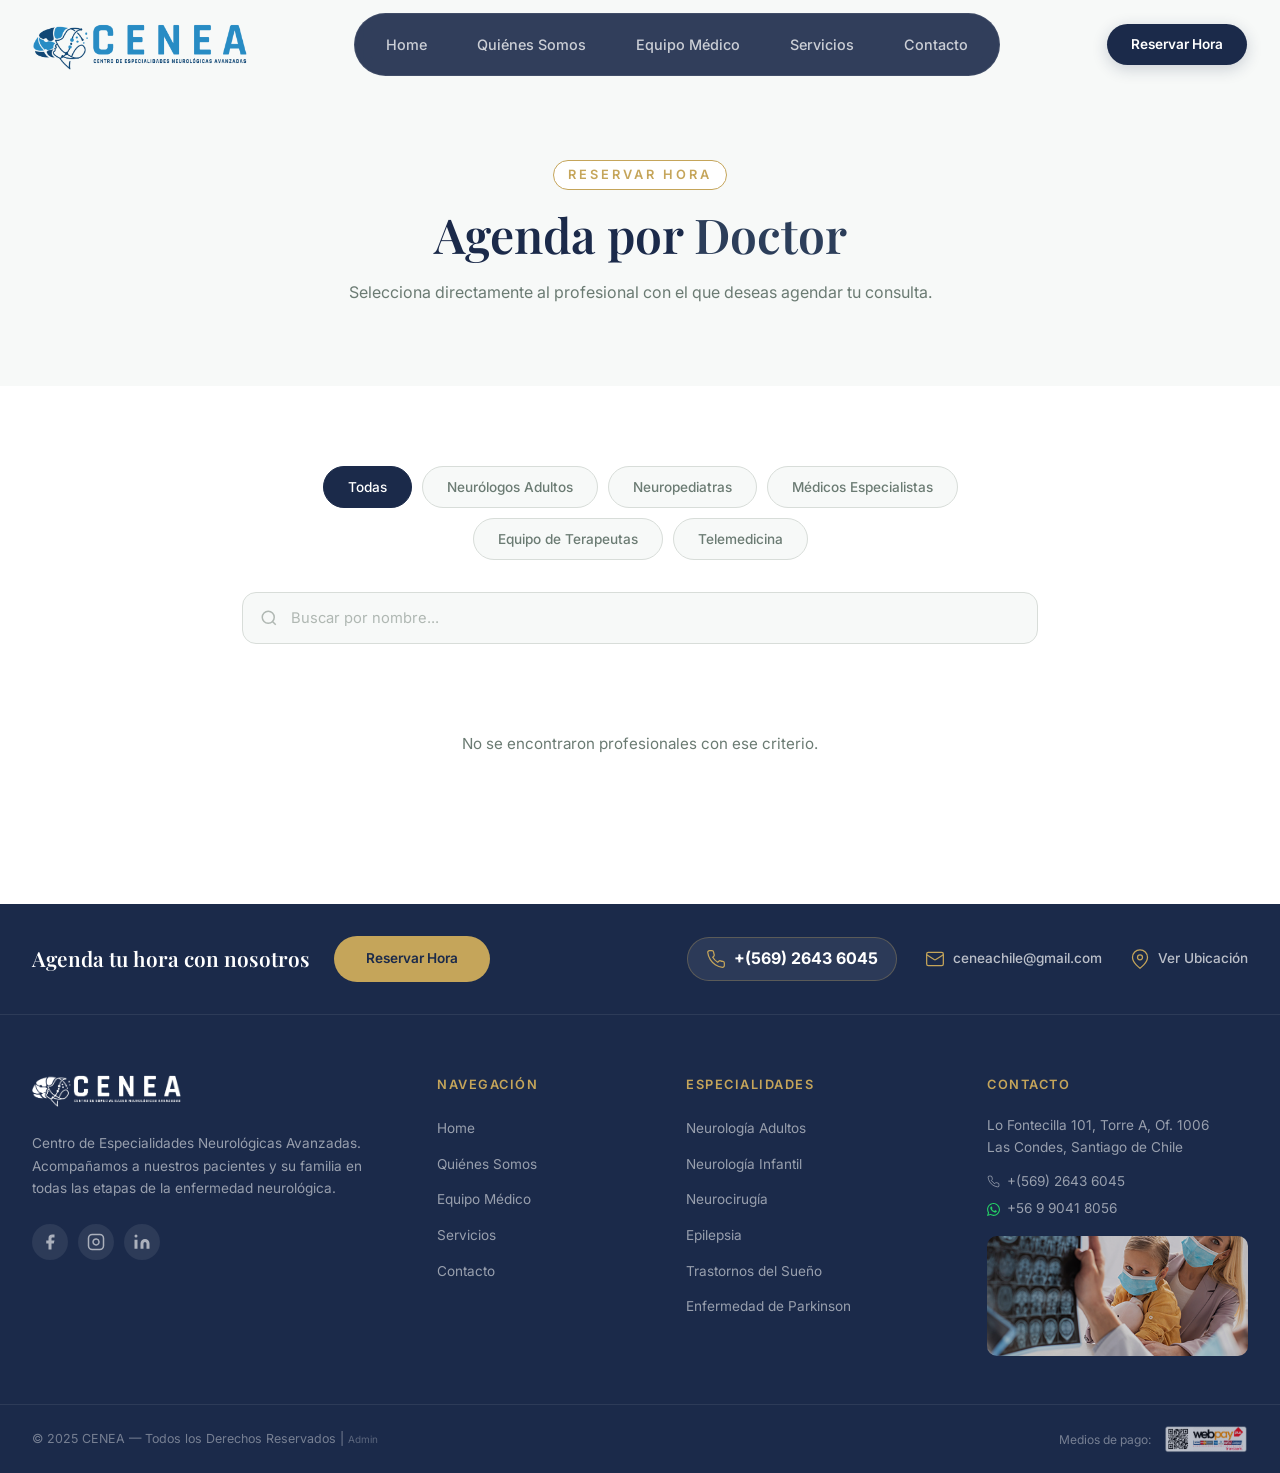
<file: reservar-doctor.html>
﻿<!DOCTYPE html>
<html lang="es">

<head>
  <meta charset="UTF-8">
  <meta name="viewport" content="width=device-width, initial-scale=1.0">
<!-- SEO Meta Tags -->
  <meta name="description" content="Agenda tu hora directamente con el especialista de tu preferencia en CENEA. Más de 30 neurólogos y especialistas disponibles en Las Condes, Santiago.">
  <meta name="robots" content="index, follow">
  <meta name="author" content="CENEA Chile">
  <meta name="theme-color" content="#0d3b2e">
  <link rel="canonical" href="https://cenea.cl/reservar-doctor.html">
  <!-- Open Graph -->
  <meta property="og:type" content="website">
  <meta property="og:site_name" content="CENEA — Centro de Especialidades Neurológicas Avanzadas">
  <meta property="og:title" content="Reservar Hora por Doctor | CENEA">
  <meta property="og:description" content="Elige y agenda con el neurólogo o especialista de tu preferencia en CENEA, Las Condes, Santiago.">
  <meta property="og:url" content="https://cenea.cl/reservar-doctor.html">
  <meta property="og:image" content="https://cenea.cl/imghome/logo-cenea.png">
  <meta property="og:locale" content="es_CL">
  <!-- Twitter Cards -->
  <meta name="twitter:card" content="summary_large_image">
  <meta name="twitter:title" content="Agenda por Doctor | CENEA Neurología">
  <meta name="twitter:description" content="Reserva tu hora con el especialista que prefieras en CENEA, Las Condes.">
  <meta name="twitter:image" content="https://cenea.cl/imghome/logo-cenea.png">
  <title>Reservar por Doctor — Cenea</title>
  <link rel="stylesheet" href="styles.css">
  <link rel="preconnect" href="https://fonts.googleapis.com">
  <link rel="preconnect" href="https://fonts.gstatic.com" crossorigin>
  <link
    href="https://fonts.googleapis.com/css2?family=Inter:wght@300;400;500;600;700&family=Playfair+Display:ital,wght@0,400;0,500;0,600;0,700;1,400;1,500&display=swap"
    rel="stylesheet">
</head>

<body>

  <!-- NAVBAR -->
  <nav class="navbar scrolled">
    <div class="nav-container">
      <a href="index.html" class="logo">
        <img src="imghome/logo-cenea.png" alt="Cenea">
      </a>
      <div class="nav-pills nav-pills--dark">
        <a href="index.html">Home</a>
        <a href="quienes-somos.html">Quiénes Somos</a>
        <a href="equipo-medico.html">Equipo Médico</a>
        <a href="servicios.html">Servicios</a>
        <a href="contacto.html">Contacto</a>
        <a href="equipo-medico.html" class="nav-pills__cta-mobile">Reservar Hora</a>
      </div>
      <a href="equipo-medico.html" class="nav-cta">Reservar Hora</a>
      <button class="menu-toggle" aria-label="Abrir menú">
        <span></span>
        <span></span>
        <span></span>
      </button>
    </div>
  </nav>

  <!-- PAGE HEADER -->
  <section class="page-header">
    <div class="page-header-container">
      <span class="section-label">Reservar Hora</span>
      <h1 class="page-header-title">Agenda por <em>Doctor</em></h1>
      <p class="page-header-subtitle">Selecciona directamente al profesional con el que deseas agendar tu consulta.</p>
    </div>
  </section>

  <!-- CONTENIDO -->
  <section class="reservar-content">
    <div class="reservar-container">

      <!-- Filtros de especialidad -->
      <div class="rd-filtros" id="rd-filtros-dinamicos">
        <!-- JS load -->
      </div>

      <!-- Buscador -->
      <div class="rd-search" id="rd-search-container" style="display:none;">
        <svg viewBox="0 0 24 24" fill="none" stroke="currentColor" stroke-width="2" width="18" height="18">
          <circle cx="11" cy="11" r="8" />
          <path d="m21 21-4.35-4.35" />
        </svg>
        <input type="text" id="rd-search-input" placeholder="Buscar por nombre...">
      </div>

      <!-- Lista de doctores -->
      <div class="rd-list" id="rd-list-dinamico">
        <!-- JS load -->
      </div>

      <!-- Sin resultados -->
      <p class="rd-empty" id="rd-empty-msg" style="display:none;">No se encontraron profesionales con ese criterio.</p>

    </div>
  </section>

  <!-- FOOTER -->
  <footer class="footer">
    <div class="footer-top">
      <div class="footer-top-container">
        <div class="footer-top-cta">
          <h3 data-content="footer.top_cta_text">Agenda tu hora con nosotros</h3>
          <a href="equipo-medico.html" class="footer-cta-btn" data-content="footer.top_cta_btn">Reservar Hora</a>
        </div>
        <div class="footer-top-contact">
          <a data-content-href="footer.top_tel_href" href="tel:+56926436045" class="footer-contact-item footer-contact-item--phone">
            <svg viewBox="0 0 24 24" fill="none" stroke="currentColor" stroke-width="1.5" width="20" height="20">
              <path
                d="M22 16.92v3a2 2 0 0 1-2.18 2 19.79 19.79 0 0 1-8.63-3.07 19.5 19.5 0 0 1-6-6 19.79 19.79 0 0 1-3.07-8.67A2 2 0 0 1 4.11 2h3a2 2 0 0 1 2 1.72c.127.96.361 1.903.7 2.81a2 2 0 0 1-.45 2.11L8.09 9.91a16 16 0 0 0 6 6l1.27-1.27a2 2 0 0 1 2.11-.45c.907.339 1.85.573 2.81.7A2 2 0 0 1 22 16.92z" />
            </svg>
            <span data-content="footer.top_tel">+(569) 2643 6045</span>
          </a>
          <a href="mailto:ceneachile@gmail.com" class="footer-contact-item">
            <svg viewBox="0 0 24 24" fill="none" stroke="currentColor" stroke-width="1.5" width="20" height="20">
              <rect x="2" y="4" width="20" height="16" rx="2" />
              <path d="m22 7-8.97 5.7a1.94 1.94 0 0 1-2.06 0L2 7" />
            </svg>
            <span data-content="footer.top_email">ceneachile@gmail.com</span>
          </a>
          <a href="https://www.google.com/maps/search/?api=1&query=Lo+Fontecilla+101,+Las+Condes,+Santiago,+Chile"
            target="_blank" rel="noopener noreferrer" class="footer-contact-item">
            <svg viewBox="0 0 24 24" fill="none" stroke="currentColor" stroke-width="1.5" width="20" height="20">
              <path d="M21 10c0 7-9 13-9 13s-9-6-9-13a9 9 0 0 1 18 0z" />
              <circle cx="12" cy="10" r="3" />
            </svg>
            <span data-content="footer.top_ubicacion_label">Ver Ubicación</span>
          </a>
        </div>
      </div>
    </div>
    <div class="footer-main">
      <div class="footer-main-container">
        <div class="footer-col footer-col--brand">
          <img src="imghome/logo-cenea.png" alt="Cenea" class="footer-logo">
          <p data-content="footer.brand_desc">Centro de Especialidades Neurológicas Avanzadas. Acompañamos a nuestros pacientes y su familia en todas las
            etapas de la enfermedad neurológica.</p>
          <div class="footer-social">
            <a data-content-href="footer.social_facebook" href="#" aria-label="Facebook"><svg viewBox="0 0 24 24" fill="currentColor" width="18" height="18">
                <path d="M18 2h-3a5 5 0 0 0-5 5v3H7v4h3v8h4v-8h3l1-4h-4V7a1 1 0 0 1 1-1h3z" />
              </svg></a>
            <a data-content-href="footer.social_instagram" href="#" aria-label="Instagram"><svg viewBox="0 0 24 24" fill="none" stroke="currentColor"
                stroke-width="2" width="18" height="18">
                <rect x="2" y="2" width="20" height="20" rx="5" />
                <path d="M16 11.37A4 4 0 1 1 12.63 8 4 4 0 0 1 16 11.37z" />
                <line x1="17.5" y1="6.5" x2="17.51" y2="6.5" />
              </svg></a>
            <a data-content-href="footer.social_linkedin" href="#" aria-label="LinkedIn"><svg viewBox="0 0 24 24" fill="currentColor" width="18" height="18">
                <path d="M16 8a6 6 0 0 1 6 6v7h-4v-7a2 2 0 0 0-2-2 2 2 0 0 0-2 2v7h-4v-7a6 6 0 0 1 6-6z" />
                <rect x="2" y="9" width="4" height="12" />
                <circle cx="4" cy="4" r="2" />
              </svg></a>
          </div>
        </div>
        <div class="footer-col">
          <h4>Navegación</h4>
          <ul>
            <li><a href="index.html">Home</a></li>
            <li><a href="quienes-somos.html">Quiénes Somos</a></li>
            <li><a href="equipo-medico.html">Equipo Médico</a></li>
            <li><a href="servicios.html">Servicios</a></li>
            <li><a href="contacto.html">Contacto</a></li>
          </ul>
        </div>
        <div class="footer-col">
          <h4 data-content="footer.especialidades_title">Especialidades</h4>
          <ul>
            <li><a href="servicios.html" data-content="footer.esp_1">Neurología Adultos</a></li>
            <li><a href="servicios.html" data-content="footer.esp_2">Neurología Infantil</a></li>
            <li><a href="servicios.html" data-content="footer.esp_3">Neurocirugía</a></li>
            <li><a href="servicios.html" data-content="footer.esp_4">Epilepsia</a></li>
            <li><a href="servicios.html" data-content="footer.esp_5">Trastornos del Sueño</a></li>
            <li><a href="servicios.html" data-content="footer.esp_6">Enfermedad de Parkinson</a></li>
          </ul>
        </div>
        <div class="footer-col footer-col--media">
          <h4 data-content="footer.contacto_title">Contacto</h4>
          <p data-content="footer.contacto_direccion">Lo Fontecilla 101, Torre A, Of. 1006<br>Las Condes, Santiago de Chile</p>
          <p class="footer-telefonos"><a href="tel:+56926436045"><svg viewBox="0 0 24 24" fill="none" stroke="currentColor" stroke-width="1.5" width="13" height="13"><path d="M22 16.92v3a2 2 0 0 1-2.18 2 19.79 19.79 0 0 1-8.63-3.07 19.5 19.5 0 0 1-6-6 19.79 19.79 0 0 1-3.07-8.67A2 2 0 0 1 4.11 2h3a2 2 0 0 1 2 1.72c.127.96.361 1.903.7 2.81a2 2 0 0 1-.45 2.11L8.09 9.91a16 16 0 0 0 6 6l1.27-1.27a2 2 0 0 1 2.11-.45c.907.339 1.85.573 2.81.7A2 2 0 0 1 22 16.92z"/></svg> +(569) 2643 6045</a><a href="https://wa.me/56990418056" target="_blank" rel="noopener"><svg viewBox="0 0 24 24" fill="currentColor" width="13" height="13"><path d="M17.472 14.382c-.297-.149-1.758-.867-2.03-.967-.273-.099-.471-.148-.67.15-.197.297-.767.966-.94 1.164-.173.199-.347.223-.644.075-.297-.15-1.255-.463-2.39-1.475-.883-.788-1.48-1.761-1.653-2.059-.173-.297-.018-.458.13-.606.134-.133.298-.347.446-.52.149-.174.198-.298.298-.497.099-.198.05-.371-.025-.52-.075-.149-.669-1.612-.916-2.207-.242-.579-.487-.5-.669-.51-.173-.008-.371-.01-.57-.01-.198 0-.52.074-.792.372-.272.297-1.04 1.016-1.04 2.479 0 1.462 1.065 2.875 1.213 3.074.149.198 2.096 3.2 5.077 4.487.709.306 1.262.489 1.694.625.712.227 1.36.195 1.871.118.571-.085 1.758-.719 2.006-1.413.248-.694.248-1.289.173-1.413-.074-.124-.272-.198-.57-.347m-5.421 7.403h-.004a9.87 9.87 0 0 1-5.031-1.378l-.361-.214-3.741.982.998-3.648-.235-.374a9.86 9.86 0 0 1-1.51-5.26c.001-5.45 4.436-9.884 9.888-9.884 2.64 0 5.122 1.03 6.988 2.898a9.825 9.825 0 0 1 2.893 6.994c-.003 5.45-4.437 9.884-9.885 9.884m8.413-18.297A11.815 11.815 0 0 0 12.05 0C5.495 0 .16 5.335.157 11.892c0 2.096.547 4.142 1.588 5.945L.057 24l6.305-1.654a11.882 11.882 0 0 0 5.683 1.448h.005c6.554 0 11.89-5.335 11.893-11.893a11.821 11.821 0 0 0-3.48-8.413Z"/></svg> +56 9 9041 8056</a></p>
          <div class="footer-img">
            <img src="imghome/neuroinfantil_400x600.jpg" alt="Neurología Infantil - Cenea">
          </div>
        </div>
      </div>
    </div>
    <div class="footer-bottom">
      <div class="footer-bottom-container">
        <p><span data-content="footer.bottom_copy">© 2025 CENEA — Todos los Derechos Reservados</span> | <a href="admin/"
            style="color: inherit; text-decoration: none; font-size: 0.8em; opacity: 0.7;">Admin</a></p>
        <div class="footer-payment">
          <span>Medios de pago:</span>
          <img src="imghome/medio-de-pago.png" alt="Medios de pago aceptados">
        </div>
      </div>
    </div>
  </footer>

  <!-- BACK TO TOP -->
  <button class="back-to-top" aria-label="Volver arriba">
    <svg viewBox="0 0 24 24" fill="none" stroke="currentColor" stroke-width="2">
      <path d="M18 15l-6-6-6 6" />
    </svg>
  </button>

  <script>
    document.addEventListener('DOMContentLoaded', async () => {
      try {
        const [catRes, perfRes] = await Promise.all([
          fetch('data/categorias.json'),
          fetch('data/perfiles.json')
        ]);
        const categorias = await catRes.json();
        const perfiles = await perfRes.json();

        // Build Filtros
        const filtrosContainer = document.getElementById('rd-filtros-dinamicos');
        if (filtrosContainer) {
          filtrosContainer.innerHTML = '<button class="equipo-filtro active" data-filter="todos">Todas</button>';
          categorias.forEach(cat => {
            filtrosContainer.innerHTML += `<button class="equipo-filtro" data-filter="${cat.id}">${cat.nombre}</button>`;
          });
        }

        // Build List
        const listContainer = document.getElementById('rd-list-dinamico');
        if (listContainer) {
          listContainer.innerHTML = '';

          // Sort perfiles alphabetically by name
          perfiles.sort((a, b) => a.nombre.localeCompare(b.nombre));

          perfiles.forEach(p => {
            let showRow = false;
            let linksHtml = '';

            // We only show doctors that have at least one valid appointment link
            const hasOnline = p.link_online && p.link_online !== '#';
            const hasPresencial = p.link_presencial && p.link_presencial !== '#';

            if (hasOnline || hasPresencial) {
              showRow = true;
              // Prepare right side links
              if (hasOnline) {
                linksHtml += `<a href="${p.link_online}" class="doc-card__cta" style="padding: 6px 14px; font-size: 0.85rem; width:auto;">Online</a>`;
              }
              if (hasPresencial) {
                linksHtml += `<a href="${p.link_presencial}" class="doc-card__cta doc-card__cta--secondary" style="padding: 6px 14px; font-size: 0.85rem; border: 1px solid #004d40; color: #004d40; background: transparent; width:auto;">Presencial</a>`;
              }
            }

            if (!showRow) return;

            const rowHtml = `
                <div class="rd-row" style="cursor:default; align-items:center;" data-category="${p.categoria}" data-name="${p.nombre.toLowerCase()}">
                  <div class="rd-row__info">
                    <h3 class="rd-row__name">${p.nombre}</h3>
                    <span class="rd-row__role">${p.especialidad}</span>
                  </div>
                  <div class="rd-row__links" style="display:flex; gap:10px; margin-left:auto;">
                    ${linksHtml}
                  </div>
                </div>
                `;
            listContainer.innerHTML += rowHtml;
          });

          // Show search only if there is data
          if (perfiles.length > 0) {
            document.getElementById('rd-search-container').style.display = 'flex';
          }
        }

        // --- Filter & Search Logic ---
        const filtros = document.querySelectorAll('.equipo-filtro');
        const searchInput = document.getElementById('rd-search-input');
        const emptyMsg = document.getElementById('rd-empty-msg');

        let currentFilter = 'todos';
        let currentSearch = '';

        function filterRows() {
          const rows = document.querySelectorAll('.rd-row');
          let visibleCount = 0;
          rows.forEach(row => {
            const cat = row.getAttribute('data-category');
            const name = row.getAttribute('data-name');
            const matchesFilter = currentFilter === 'todos' || cat === currentFilter;
            const matchesSearch = name.includes(currentSearch);

            if (matchesFilter && matchesSearch) {
              row.style.display = 'flex';
              visibleCount++;
            } else {
              row.style.display = 'none';
            }
          });

          if (visibleCount === 0) {
            emptyMsg.style.display = 'block';
          } else {
            emptyMsg.style.display = 'none';
          }
        }

        if (filtros.length) {
          filtros.forEach(btn => {
            btn.addEventListener('click', () => {
              filtros.forEach(b => b.classList.remove('active'));
              btn.classList.add('active');
              currentFilter = btn.getAttribute('data-filter');
              filterRows();
            });
          });
        }

        if (searchInput) {
          searchInput.addEventListener('input', (e) => {
            currentSearch = e.target.value.toLowerCase();
            filterRows();
          });
        }

        // Initial setup
        filterRows();

        // Initialize GSAP anims for this list
        gsap.set('.rd-row', { opacity: 0, y: 15 });
        ScrollTrigger.batch('.rd-row', {
          start: 'top 95%',
          once: true,
          batchMax: 5,
          onEnter: (batch) => {
            gsap.to(batch, { opacity: 1, y: 0, stagger: 0.05, duration: 0.4, ease: 'power2.out' });
          }
        });

      } catch (e) {
        console.error('Error loading doctors data:', e);
      }
    });
  </script>
  <script src="js/integraciones-loader.js"></script>
  <script src="js/seo-injector.js"></script>
</body>

</html>
</file>
<file: styles.css>
/* ===== RESET ===== */
*,
*::before,
*::after {
  margin: 0;
  padding: 0;
  box-sizing: border-box;
}

:root {
  /* Paleta extraída de cenea.cl */
  --teal: #00857C;
  --teal-dark: #006B63;
  --teal-light: #E0F2F0;
  --navy: #1B2A4A;
  --navy-soft: #2C3E5A;
  --gold: #C5A55A;
  --gold-light: #F5EFD8;
  --white: #FFFFFF;
  --off-white: #F7F9F8;
  --gray-100: #F0F2F1;
  --gray-200: #D8DDD9;
  --gray-300: #B0B8B3;
  --text: #3A4A42;
  --text-light: #6B7B73;

  --font-body: 'Inter', sans-serif;
  --font-display: 'Playfair Display', serif;
  --transition: 0.3s cubic-bezier(0.4, 0, 0.2, 1);
}

html {
  font-size: 16px;
  scroll-behavior: smooth;
}

body {
  font-family: var(--font-body);
  color: var(--text);
  background: var(--white);
  line-height: 1.6;
  overflow-x: hidden;
}

a {
  text-decoration: none;
  color: inherit;
}

/* ===== NAVBAR ===== */
.navbar {
  position: fixed;
  top: 0;
  left: 0;
  width: 100%;
  z-index: 1000;
  padding: 20px 0;
  transition: padding 0.45s cubic-bezier(0.4, 0, 0.2, 1);
}

.navbar.scrolled {
  padding: 12px 0;
}

.nav-container {
  max-width: 1280px;
  margin: 0 auto;
  padding: 0 32px;
  display: flex;
  align-items: center;
  justify-content: space-between;
  border-radius: 50px;
  border: 1px solid transparent;
  /* Only animate shape, not colors — colors swap instantly to avoid FOUC */
  transition: padding 0.45s cubic-bezier(0.4, 0, 0.2, 1);
}

/* Capsule only activates with navbar--scrolled-active */
.navbar.navbar--scrolled-active .nav-container {
  background: rgba(27, 42, 74, 0.92);
  backdrop-filter: blur(16px);
  -webkit-backdrop-filter: blur(16px);
  border-color: rgba(255, 255, 255, 0.08);
  padding: 6px 6px 6px 24px;
}

/* Logo */
.logo {
  display: flex;
  align-items: center;
}

.logo img {
  height: 46px;
  width: auto;
  filter: brightness(0) invert(1);
  transition: height 0.45s cubic-bezier(0.4, 0, 0.2, 1);
  transform: translateY(2px);
}

/* Subpages: logo starts in color (scrolled but capsule not active yet) */
.navbar.scrolled:not(.navbar--scrolled-active) .logo img {
  filter: none;
}

/* When capsule active: logo always white */
.navbar.navbar--scrolled-active .logo img {
  filter: brightness(0) invert(1);
  height: 34px;
}

/* Pills nav — estilo Luxxera */
.nav-pills {
  display: flex;
  align-items: center;
  gap: 4px;
  background: rgba(27, 42, 74, 0.85);
  backdrop-filter: blur(12px);
  -webkit-backdrop-filter: blur(12px);
  padding: 6px 8px;
  border-radius: 50px;
  border: 1px solid rgba(255, 255, 255, 0.08);
}

/* When capsule active, pills lose their own background instantly */
.navbar.navbar--scrolled-active .nav-pills {
  background: transparent;
  backdrop-filter: none;
  -webkit-backdrop-filter: none;
  border-color: transparent;
}

.nav-pills a {
  padding: 13px 23px;
  font-size: 0.9rem;
  font-weight: 500;
  color: rgba(255, 255, 255, 0.75);
  border-radius: 50px;
  transition: var(--transition);
  white-space: nowrap;
}

.nav-pills a:hover {
  color: var(--white);
  background: rgba(255, 255, 255, 0.1);
}

.nav-pills a.active {
  color: var(--white);
  background: rgba(255, 255, 255, 0.15);
}

/* CTA nav */
.nav-cta {
  padding: 10px 24px;
  background: var(--gold);
  color: var(--navy);
  font-size: 0.85rem;
  font-weight: 600;
  border-radius: 50px;
  transition: all 0.45s cubic-bezier(0.4, 0, 0.2, 1);
  white-space: nowrap;
  box-shadow: 0 2px 12px rgba(197, 165, 90, 0.25);
}

.nav-cta:hover {
  background: #d4b46a;
  transform: translateY(-1px);
  box-shadow: 0 4px 16px rgba(197, 165, 90, 0.35);
}

/* CTA scrolled — gold inside the capsule
   Container: border-radius 50px, padding 6px (top/right/bottom)
   Button stretches full height → 6px uniform gap on all sides
   Button border-radius: 50 - 6 = 44px (concentric curves) */
.navbar.navbar--scrolled-active .nav-cta {
  background: var(--gold);
  color: var(--navy);
  box-shadow: none;
  border-radius: 44px;
  padding: 0 24px;
  margin-left: 12px;
  align-self: stretch;
  display: flex;
  align-items: center;
}

.navbar.navbar--scrolled-active .nav-cta:hover {
  background: #d4b46a;
  box-shadow: none;
  transform: none;
}

/* CTA mobile — hidden on desktop */
.nav-pills__cta-mobile {
  display: none;
}

/* Mobile toggle */
.menu-toggle {
  display: none;
  flex-direction: column;
  gap: 5px;
  background: none;
  border: none;
  cursor: pointer;
  padding: 4px;
}

.menu-toggle span {
  display: block;
  width: 22px;
  height: 2px;
  background: var(--white);
  transition: var(--transition);
}

/* Subpages: hamburger dark before capsule */
.navbar.scrolled:not(.navbar--scrolled-active) .menu-toggle span {
  background: var(--navy);
}

/* Capsule active: hamburger white */
.navbar.navbar--scrolled-active .menu-toggle span {
  background: var(--white);
}

/* ===== HERO ===== */
.hero {
  position: relative;
  width: 100%;
  height: 100vh;
  min-height: 700px;
  display: flex;
  flex-direction: column;
  justify-content: center;
  align-items: flex-start;
  overflow: hidden;
  padding-top: 86px;
  box-sizing: border-box;
}

/* Video background */
.hero-video-wrapper {
  position: absolute;
  inset: 0;
  z-index: 0;
}

.hero-video {
  width: 100%;
  height: 100%;
  object-fit: cover;
}

.hero-overlay {
  position: absolute;
  inset: 0;
  background: linear-gradient(
    to bottom,
    rgba(27, 42, 74, 0.88) 0%,
    rgba(27, 42, 74, 0.7) 30%,
    rgba(0, 133, 124, 0.5) 60%,
    rgba(27, 42, 74, 0.75) 100%
  );
}

/* Hero content */
.hero-content {
  position: relative;
  z-index: 2;
  max-width: 680px;
  padding: 0 32px 0 80px;
}

.hero-tag {
  display: inline-block;
  padding: 6px 18px;
  background: rgba(255, 255, 255, 0.12);
  backdrop-filter: blur(8px);
  -webkit-backdrop-filter: blur(8px);
  border: 1px solid rgba(255, 255, 255, 0.15);
  color: var(--gold);
  font-size: 0.8rem;
  font-weight: 600;
  letter-spacing: 1.5px;
  text-transform: uppercase;
  border-radius: 50px;
  margin-bottom: 24px;
}

.hero-title {
  font-family: var(--font-display);
  font-size: clamp(2.4rem, 4.5vw, 3.8rem);
  font-weight: 600;
  color: var(--white);
  line-height: 1.15;
  margin-bottom: 20px;
}

.hero-title em {
  font-style: italic;
  color: var(--gold);
}

.hero-subtitle {
  font-size: 1.05rem;
  color: rgba(255, 255, 255, 0.8);
  line-height: 1.7;
  max-width: 520px;
  margin-bottom: 32px;
}

.hero-cta {
  display: inline-block;
  padding: 14px 36px;
  background: var(--gold);
  color: var(--navy);
  font-size: 0.95rem;
  font-weight: 600;
  border-radius: 50px;
  transition: var(--transition);
}

.hero-cta:hover {
  background: #d4b46a;
  transform: translateY(-2px);
  box-shadow: 0 8px 30px rgba(197, 165, 90, 0.3);
}

/* Hero badges — bottom bar, estilo Luxxera */
.hero-badges {
  position: absolute;
  bottom: 32px;
  left: 50%;
  transform: translateX(-50%);
  z-index: 2;
  display: flex;
  gap: 12px;
}

.hero-badge {
  display: flex;
  align-items: center;
  gap: 10px;
  padding: 12px 24px;
  background: rgba(255, 255, 255, 0.1);
  backdrop-filter: blur(12px);
  -webkit-backdrop-filter: blur(12px);
  border: 1px solid rgba(255, 255, 255, 0.15);
  border-radius: 50px;
  color: var(--white);
  font-size: 0.85rem;
  font-weight: 500;
  white-space: nowrap;
}

.badge-icon {
  font-size: 1.1rem;
}

/* Estado inicial para animación GSAP */
.hero .hero-badge {
  opacity: 0;
  transform: translateY(20px);
}

/* ===== AGENDA CTA BAR ===== */
.agenda-cta {
  background: var(--navy);
  padding: 48px 0;
}

.agenda-cta-container {
  max-width: 1280px;
  margin: 0 auto;
  padding: 0 32px;
  display: flex;
  align-items: center;
  justify-content: space-between;
  gap: 32px;
}

.agenda-cta-text h2 {
  font-family: var(--font-display);
  font-size: clamp(1.5rem, 2.5vw, 2rem);
  font-weight: 700;
  color: var(--white);
  margin-bottom: 8px;
}

.agenda-cta-text p {
  font-size: 0.95rem;
  color: rgba(255, 255, 255, 0.65);
  line-height: 1.6;
  max-width: 480px;
}

.agenda-cta-buttons {
  display: flex;
  gap: 14px;
  flex-shrink: 0;
}

.agenda-btn {
  display: inline-flex;
  align-items: center;
  gap: 8px;
  padding: 14px 30px;
  font-size: 0.9rem;
  font-weight: 600;
  border-radius: 50px;
  transition: all 0.35s cubic-bezier(0.4, 0, 0.2, 1);
  white-space: nowrap;
}

.agenda-btn--doctor {
  background: var(--gold);
  color: var(--navy);
  box-shadow: 0 4px 16px rgba(197, 165, 90, 0.3);
}

.agenda-btn--doctor:hover {
  background: #d4b46a;
  transform: translateY(-2px);
  box-shadow: 0 6px 24px rgba(197, 165, 90, 0.4);
}

.agenda-btn--especialidad {
  background: transparent;
  color: var(--white);
  border: 1.5px solid rgba(255, 255, 255, 0.3);
}

.agenda-btn--especialidad:hover {
  background: rgba(255, 255, 255, 0.1);
  border-color: rgba(255, 255, 255, 0.5);
  transform: translateY(-2px);
}

.agenda-btn--telemedicina {
  background: transparent;
  color: var(--white);
  border: 1.5px solid var(--gold);
  gap: 8px;
}

.agenda-btn--telemedicina:hover {
  background: rgba(197, 165, 90, 0.15);
  border-color: var(--gold);
  transform: translateY(-2px);
}

.agenda-btn--telemedicina svg {
  stroke: var(--gold);
  flex-shrink: 0;
}

/* ===== ABOUT / CENEA INTRO ===== */
.about {
  background: var(--off-white);
  padding: 100px 0;
}

.about-container {
  max-width: 1280px;
  margin: 0 auto;
  padding: 0 32px;
}

.about-grid {
  display: grid;
  grid-template-columns: 1fr 1fr 1fr;
  grid-template-rows: auto;
  gap: 20px;
  min-height: 480px;
}

/* Card de texto */
.about-card--text {
  background: var(--white);
  border-radius: 16px;
  padding: 44px 36px;
  display: flex;
  flex-direction: column;
  justify-content: center;
  border: 1px solid var(--gray-200);
}

.about-label {
  display: inline-block;
  font-size: 0.8rem;
  font-weight: 600;
  letter-spacing: 3px;
  color: var(--gold);
  margin-bottom: 20px;
  background: #fff;
  border: 1.5px solid var(--gold);
  border-radius: 100px;
  padding: 4px 14px;
}

.about-title {
  font-family: var(--font-display);
  font-size: 1.75rem;
  font-weight: 600;
  color: var(--navy);
  line-height: 1.25;
  margin-bottom: 20px;
}

.about-title em {
  font-style: normal;
  color: var(--navy-soft);
}

.about-description {
  font-size: 0.9rem;
  color: var(--text-light);
  line-height: 1.7;
  margin-bottom: 12px;
}

.about-description:last-of-type {
  margin-bottom: 28px;
}

.about-cta {
  display: inline-block;
  padding: 12px 28px;
  border: 1.5px solid var(--navy);
  color: var(--navy);
  font-size: 0.85rem;
  font-weight: 600;
  border-radius: 50px;
  transition: var(--transition);
  align-self: flex-start;
}

.about-cta:hover {
  background: var(--navy);
  color: var(--white);
}

/* Cards de imagen */
.about-card--img {
  border-radius: 16px;
  overflow: hidden;
  position: relative;
}

.about-card--img img {
  width: 100%;
  height: 100%;
  object-fit: cover;
  display: block;
  transition: transform 0.6s cubic-bezier(0.4, 0, 0.2, 1);
}

.about-card--img:hover img {
  transform: scale(1.04);
}

/* ===== ESPECIALIDADES ===== */
.especialidades {
  background: var(--white);
  padding: 100px 0;
}

.especialidades-container {
  max-width: 1280px;
  margin: 0 auto;
  padding: 0 32px;
}

.especialidades-header {
  text-align: center;
  margin-bottom: 52px;
}

.section-label {
  display: inline-block;
  font-size: 0.8rem;
  font-weight: 600;
  letter-spacing: 3px;
  text-transform: uppercase;
  color: var(--gold);
  margin-bottom: 16px;
  background: #fff;
  border: 1.5px solid var(--gold);
  border-radius: 100px;
  padding: 4px 14px;
}

.especialidades-title {
  font-family: var(--font-display);
  font-size: clamp(1.8rem, 3vw, 2.4rem);
  font-weight: 600;
  color: var(--navy);
  line-height: 1.25;
}

.especialidades-title em {
  font-style: normal;
  color: var(--navy-soft);
}

.pills-grid {
  display: flex;
  flex-wrap: wrap;
  justify-content: center;
  gap: 12px;
}

.pill {
  display: inline-flex;
  align-items: center;
  padding: 14px 28px;
  background: var(--off-white);
  border: 1px solid var(--gray-200);
  border-radius: 50px;
  font-size: 0.9rem;
  font-weight: 500;
  color: var(--navy);
  transition: all 0.35s cubic-bezier(0.4, 0, 0.2, 1);
  cursor: pointer;
  position: relative;
  overflow: hidden;
}

.pill::after {
  content: '→';
  position: absolute;
  right: 20px;
  opacity: 0;
  transform: translateX(-8px);
  transition: all 0.35s cubic-bezier(0.4, 0, 0.2, 1);
  font-size: 0.85rem;
}

.pill:hover {
  background: var(--navy);
  color: var(--white);
  border-color: var(--navy);
  padding-right: 44px;
  transform: translateY(-2px);
  box-shadow: 0 6px 20px rgba(27, 42, 74, 0.2);
}

.pill:hover::after {
  opacity: 1;
  transform: translateX(0);
}

/* CTAs especialidades */
.especialidades-ctas {
  display: flex;
  justify-content: center;
  gap: 16px;
  margin-top: 48px;
}

.esp-cta {
  display: inline-block;
  padding: 14px 32px;
  font-size: 0.9rem;
  font-weight: 600;
  border-radius: 50px;
  transition: var(--transition);
  white-space: nowrap;
}

.esp-cta--primary {
  background: var(--gold);
  color: var(--navy);
  box-shadow: 0 4px 16px rgba(197, 165, 90, 0.25);
}

.esp-cta--primary:hover {
  background: #d4b46a;
  transform: translateY(-2px);
  box-shadow: 0 6px 24px rgba(197, 165, 90, 0.35);
}

.esp-cta--secondary {
  background: transparent;
  color: var(--navy);
  border: 1.5px solid var(--navy);
}

.esp-cta--secondary:hover {
  background: var(--navy);
  color: var(--white);
  transform: translateY(-2px);
  box-shadow: 0 6px 20px rgba(27, 42, 74, 0.2);
}

/* ===== RESERVAR CTA (Index) ===== */
.reservar-cta {
  background: var(--navy);
  padding: 72px 0;
}

.reservar-cta-container {
  max-width: 860px;
  margin: 0 auto;
  padding: 0 32px;
}

.reservar-cta-header {
  text-align: center;
  margin-bottom: 40px;
}

.reservar-cta-badge {
  display: inline-flex;
  align-items: center;
  gap: 8px;
  padding: 8px 20px;
  background: rgba(197, 165, 90, 0.15);
  border: 1px solid rgba(197, 165, 90, 0.25);
  border-radius: 50px;
  color: var(--gold);
  font-size: 0.8rem;
  font-weight: 600;
  letter-spacing: 1px;
  text-transform: uppercase;
  margin-bottom: 20px;
}

.reservar-cta-title {
  font-family: var(--font-display);
  font-size: clamp(1.8rem, 3.5vw, 2.6rem);
  font-weight: 700;
  color: var(--white);
  line-height: 1.2;
}

.reservar-cta-cards {
  display: grid;
  grid-template-columns: 1fr 1fr;
  gap: 24px;
}

.reservar-card {
  display: flex;
  flex-direction: column;
  padding: 36px 32px;
  border-radius: 20px;
  transition: all 0.4s cubic-bezier(0.4, 0, 0.2, 1);
  text-decoration: none;
  position: relative;
  overflow: hidden;
}

.reservar-card::before {
  content: '';
  position: absolute;
  top: 0;
  left: 0;
  right: 0;
  height: 4px;
  border-radius: 20px 20px 0 0;
  transition: height 0.4s cubic-bezier(0.4, 0, 0.2, 1);
}

.reservar-card:hover::before {
  height: 6px;
}

.reservar-card--doctor {
  background: var(--white);
}

.reservar-card--doctor::before {
  background: var(--gold);
}

.reservar-card--esp {
  background: var(--teal-light);
}

.reservar-card--esp::before {
  background: var(--teal);
}

.reservar-card:hover {
  transform: translateY(-6px);
  box-shadow: 0 20px 50px rgba(0, 0, 0, 0.25);
}

.reservar-card__icon {
  width: 56px;
  height: 56px;
  border-radius: 14px;
  display: flex;
  align-items: center;
  justify-content: center;
  margin-bottom: 20px;
}

.reservar-card--doctor .reservar-card__icon {
  background: rgba(197, 165, 90, 0.12);
  color: var(--gold);
}

.reservar-card--esp .reservar-card__icon {
  background: rgba(0, 133, 124, 0.12);
  color: var(--teal);
}

.reservar-card__title {
  font-family: var(--font-display);
  font-size: 1.3rem;
  font-weight: 700;
  color: var(--navy);
  margin-bottom: 8px;
}

.reservar-card__desc {
  font-size: 0.9rem;
  color: var(--text-light);
  line-height: 1.6;
  margin-bottom: 24px;
  flex-grow: 1;
}

.reservar-card__action {
  display: inline-flex;
  align-items: center;
  gap: 8px;
  font-size: 0.88rem;
  font-weight: 600;
  transition: gap 0.3s ease;
}

.reservar-card--doctor .reservar-card__action {
  color: var(--gold);
}

.reservar-card--esp .reservar-card__action {
  color: var(--teal);
}

.reservar-card:hover .reservar-card__action {
  gap: 12px;
}

.reservar-card__action svg {
  transition: transform 0.3s ease;
}

.reservar-card:hover .reservar-card__action svg {
  transform: translateX(3px);
}

/* ===== PROFESIONALES ===== */
.profesionales {
  background: var(--off-white);
  padding: 100px 0;
}

.profesionales-container {
  max-width: 1280px;
  margin: 0 auto;
  padding: 0 32px;
}

.profesionales-header {
  text-align: center;
  margin-bottom: 52px;
}

.profesionales-title {
  font-family: var(--font-display);
  font-size: clamp(1.8rem, 3vw, 2.4rem);
  font-weight: 600;
  color: var(--navy);
  line-height: 1.25;
  margin-bottom: 12px;
}

.profesionales-title em {
  font-style: normal;
  color: var(--navy-soft);
}

.profesionales-subtitle {
  font-size: 0.95rem;
  color: var(--text-light);
  max-width: 480px;
  margin: 0 auto;
  line-height: 1.6;
}

/* Cards grid — 3 columnas, primera más ancha */
.pro-cards {
  display: grid;
  grid-template-columns: 1.1fr 1fr 1fr;
  gap: 20px;
  min-height: 480px;
}

/* Card featured (con imagen) */
.pro-card--featured {
  position: relative;
  border-radius: 16px;
  overflow: hidden;
  display: flex;
  flex-direction: column;
  justify-content: flex-end;
  min-height: 480px;
}

.pro-card__img {
  position: absolute;
  inset: 0;
  width: 100%;
  height: 100%;
  object-fit: cover;
  transition: transform 0.6s cubic-bezier(0.4, 0, 0.2, 1);
}

.pro-card--featured:hover .pro-card__img {
  transform: scale(1.04);
}

.pro-card__overlay {
  position: absolute;
  inset: 0;
  background: linear-gradient(
    to top,
    rgba(27, 42, 74, 0.9) 0%,
    rgba(27, 42, 74, 0.4) 50%,
    rgba(27, 42, 74, 0.1) 100%
  );
}

.pro-card__content {
  position: relative;
  z-index: 1;
  padding: 36px;
  color: var(--white);
}

.pro-card__content h3 {
  font-family: var(--font-display);
  font-size: 1.4rem;
  font-weight: 600;
  color: var(--white);
  margin-bottom: 10px;
}

.pro-card__content p {
  font-size: 0.88rem;
  color: rgba(255, 255, 255, 0.75);
  line-height: 1.6;
  margin-bottom: 24px;
}

.pro-card__stat {
  display: flex;
  align-items: baseline;
  gap: 8px;
  padding-top: 20px;
  border-top: 1px solid rgba(255, 255, 255, 0.15);
}

.pro-card__number {
  font-family: var(--font-display);
  font-size: 2.4rem;
  font-weight: 700;
  color: var(--gold);
}

.pro-card__label {
  font-size: 0.85rem;
  color: rgba(255, 255, 255, 0.6);
}

/* Cards light */
.pro-card--light {
  background: var(--white);
  border-radius: 16px;
  padding: 36px 30px;
  border: 1px solid var(--gray-200);
  display: flex;
  flex-direction: column;
  transition: var(--transition);
}

.pro-card--light:hover {
  transform: translateY(-4px);
  box-shadow: 0 8px 30px rgba(27, 42, 74, 0.08);
}

.pro-card__icon {
  width: 48px;
  height: 48px;
  background: var(--off-white);
  border: 1px solid var(--gray-200);
  border-radius: 12px;
  display: flex;
  align-items: center;
  justify-content: center;
  margin-bottom: 24px;
}

.pro-card__icon svg {
  width: 22px;
  height: 22px;
  color: var(--navy);
}

.pro-card--light h3 {
  font-family: var(--font-display);
  font-size: 1.25rem;
  font-weight: 600;
  color: var(--navy);
  margin-bottom: 10px;
}

.pro-card--light p {
  font-size: 0.88rem;
  color: var(--text-light);
  line-height: 1.6;
  margin-bottom: 20px;
}

.pro-card__list {
  list-style: none;
  display: flex;
  flex-wrap: wrap;
  gap: 8px;
  margin-top: auto;
}

.pro-card__list li {
  padding: 6px 14px;
  background: var(--off-white);
  border: 1px solid var(--gray-200);
  border-radius: 50px;
  font-size: 0.78rem;
  font-weight: 500;
  color: var(--navy);
  transition: var(--transition);
}

.pro-card__list li:hover {
  background: var(--navy);
  color: var(--white);
  border-color: var(--navy);
}

/* ===== MISIÓN STATEMENT ===== */
.mision {
  background: var(--white);
  padding: 140px 0;
  overflow: hidden;
}

.mision-container {
  max-width: 1100px;
  margin: 0 auto;
  padding: 0 40px;
  text-align: center;
}

.mision-text {
  font-family: var(--font-display);
  font-size: clamp(2.2rem, 5vw, 4rem);
  font-weight: 400;
  color: var(--gray-300);
  line-height: 1.3;
  letter-spacing: -0.5px;
}

.mision-text .word {
  display: inline-block;
  margin: 0 0.15em;
  transition: color 0.4s ease;
}

.mision-text .word.bold {
  font-weight: 700;
  color: var(--gray-300);
}

.mision-text .word.accent {
  font-weight: 700;
  color: var(--gray-300);
}

.mision-text .word.em {
  font-style: normal;
  color: var(--gray-300);
}

/* Active states when revealed by GSAP */
.mision-text .word.is-active {
  color: var(--navy);
}

.mision-text .word.bold.is-active {
  color: var(--navy);
}

.mision-text .word.accent.is-active {
  color: var(--gold);
}

.mision-text .word.em.is-active {
  color: var(--navy-soft);
}

/* ===== UBICACIÓN / MAPA ===== */
.ubicacion {
  background: var(--off-white);
  padding: 100px 0;
}

.ubicacion-container {
  max-width: 1280px;
  margin: 0 auto;
  padding: 0 32px;
}

.ubicacion-wrapper {
  position: relative;
  border-radius: 20px;
  overflow: hidden;
  min-height: 500px;
  box-shadow: 0 12px 40px rgba(27, 42, 74, 0.1);
}

.ubicacion-map {
  width: 100%;
  height: 500px;
}

.ubicacion-map iframe {
  width: 100%;
  height: 100%;
  display: block;
  filter: saturate(0.85) contrast(1.05);
}

/* Overlay card */
.ubicacion-card {
  position: absolute;
  top: 40px;
  right: 40px;
  background: rgba(27, 42, 74, 0.85);
  backdrop-filter: blur(12px);
  -webkit-backdrop-filter: blur(12px);
  border-radius: 14px;
  padding: 28px 26px;
  max-width: 340px;
  border: 1px solid rgba(255, 255, 255, 0.08);
  box-shadow: 0 8px 32px rgba(0, 0, 0, 0.2);
}

.ubicacion-card .section-label {
  margin-bottom: 12px;
  color: var(--gold);
}

.ubicacion-title {
  font-family: var(--font-display);
  font-size: 1.6rem;
  font-weight: 600;
  color: var(--white);
  line-height: 1.25;
  margin-bottom: 24px;
}

.ubicacion-title em {
  font-style: normal;
  color: rgba(255, 255, 255, 0.8);
}

.ubicacion-info {
  display: flex;
  flex-direction: column;
  gap: 18px;
  margin-bottom: 28px;
}

.ubicacion-item {
  display: flex;
  align-items: flex-start;
  gap: 14px;
}

.ubicacion-icon {
  width: 22px;
  height: 22px;
  color: var(--gold);
  flex-shrink: 0;
  margin-top: 2px;
}

.ubicacion-item strong {
  display: block;
  font-size: 0.82rem;
  font-weight: 600;
  color: var(--white);
  margin-bottom: 2px;
  letter-spacing: 0.3px;
}

.ubicacion-item p {
  font-size: 0.85rem;
  color: rgba(255, 255, 255, 0.7);
  line-height: 1.5;
}

.ubicacion-cta {
  display: inline-flex;
  align-items: center;
  gap: 8px;
  padding: 12px 28px;
  background: var(--gold);
  color: var(--navy);
  font-size: 0.85rem;
  font-weight: 600;
  border-radius: 50px;
  transition: var(--transition);
}

.ubicacion-cta:hover {
  background: #d4b46a;
  transform: translateY(-2px);
  box-shadow: 0 6px 20px rgba(197, 165, 90, 0.3);
}

/* ===== FOOTER ===== */

/* Footer top — CTA bar */
.footer-top {
  background: var(--navy);
  border-bottom: 1px solid rgba(255, 255, 255, 0.08);
}

.footer-top-container {
  max-width: 1280px;
  margin: 0 auto;
  padding: 32px 32px;
  display: flex;
  align-items: center;
  justify-content: space-between;
  gap: 32px;
}

.footer-top-cta {
  display: flex;
  align-items: center;
  gap: 24px;
}

.footer-top-cta h3 {
  font-family: var(--font-display);
  font-size: 1.3rem;
  font-weight: 600;
  color: var(--white);
}

.footer-cta-btn {
  display: inline-block;
  padding: 12px 32px;
  background: var(--gold);
  color: var(--navy);
  font-size: 0.85rem;
  font-weight: 600;
  border-radius: 50px;
  transition: var(--transition);
  white-space: nowrap;
}

.footer-cta-btn:hover {
  background: #d4b46a;
  transform: translateY(-2px);
  box-shadow: 0 6px 20px rgba(197, 165, 90, 0.3);
}

.footer-top-contact {
  display: flex;
  align-items: center;
  gap: 28px;
}

.footer-contact-item {
  display: flex;
  align-items: center;
  gap: 8px;
  color: rgba(255, 255, 255, 0.7);
  font-size: 0.85rem;
  font-weight: 500;
  transition: var(--transition);
  white-space: nowrap;
}

.footer-contact-item svg {
  color: var(--gold);
  flex-shrink: 0;
}

.footer-contact-item:hover {
  color: var(--white);
}

/* Phone — highlighted */
.footer-contact-item--phone {
  color: var(--white);
  font-size: 1rem;
  font-weight: 700;
  background: rgba(255, 255, 255, 0.08);
  padding: 8px 18px;
  border-radius: 50px;
  border: 1px solid rgba(197, 165, 90, 0.3);
}

.footer-contact-item--phone svg {
  color: var(--gold);
}

.footer-contact-item--phone:hover {
  background: rgba(197, 165, 90, 0.15);
  border-color: var(--gold);
}

/* Footer main — columns */
.footer-main {
  background: var(--navy);
  padding: 60px 0 48px;
}

.footer-main-container {
  max-width: 1280px;
  margin: 0 auto;
  padding: 0 32px;
  display: grid;
  grid-template-columns: 1.4fr 0.8fr 1fr 1fr;
  gap: 40px;
}

/* Brand column */
.footer-col--brand {
  padding-right: 20px;
}

.footer-logo {
  height: 32px;
  width: auto;
  filter: brightness(0) invert(1);
  margin-bottom: 18px;
}

.footer-col--brand p {
  font-size: 0.85rem;
  color: rgba(255, 255, 255, 0.55);
  line-height: 1.65;
  margin-bottom: 24px;
}

.footer-social {
  display: flex;
  gap: 10px;
}

.footer-social a {
  display: flex;
  align-items: center;
  justify-content: center;
  width: 36px;
  height: 36px;
  border-radius: 50%;
  background: rgba(255, 255, 255, 0.08);
  color: rgba(255, 255, 255, 0.6);
  transition: var(--transition);
}

.footer-social a:hover {
  background: var(--gold);
  color: var(--navy);
}

/* Generic columns */
.footer-col h4 {
  font-size: 0.8rem;
  font-weight: 600;
  letter-spacing: 1.5px;
  text-transform: uppercase;
  color: var(--gold);
  margin-bottom: 20px;
}

.footer-col ul {
  list-style: none;
}

.footer-col ul li {
  margin-bottom: 10px;
}

.footer-col ul li a {
  font-size: 0.85rem;
  color: rgba(255, 255, 255, 0.55);
  transition: var(--transition);
}

.footer-col ul li a:hover {
  color: var(--white);
  padding-left: 4px;
}

/* Media column */
.footer-col--media p {
  font-size: 0.85rem;
  color: rgba(255, 255, 255, 0.55);
  line-height: 1.6;
  margin-bottom: 12px;
}

.footer-telefonos {
  display: flex;
  flex-direction: column;
  gap: 6px;
}

.footer-telefonos a {
  display: flex;
  align-items: center;
  gap: 7px;
  font-size: 0.85rem;
  color: rgba(255, 255, 255, 0.55);
  transition: color 0.2s;
}

.footer-telefonos a:hover {
  color: var(--white);
}

/* Icono WSP en verde */
.footer-telefonos a:last-child svg {
  color: #25D366;
}

.footer-img {
  margin-top: 16px;
  border-radius: 10px;
  overflow: hidden;
  height: 120px;
}

.footer-img img {
  width: 100%;
  height: 100%;
  object-fit: cover;
  display: block;
  filter: brightness(0.85);
  transition: transform 0.5s ease;
}

.footer-img:hover img {
  transform: scale(1.05);
}

/* Footer bottom */
.footer-bottom {
  background: var(--navy);
  border-top: 1px solid rgba(255, 255, 255, 0.08);
  padding: 20px 0;
}

.footer-bottom-container {
  max-width: 1280px;
  margin: 0 auto;
  padding: 0 32px;
  display: flex;
  align-items: center;
  justify-content: space-between;
  gap: 20px;
}

.footer-bottom p {
  font-size: 0.78rem;
  color: rgba(255, 255, 255, 0.4);
}

.footer-payment {
  display: flex;
  align-items: center;
  gap: 12px;
}

.footer-payment span {
  font-size: 0.75rem;
  color: rgba(255, 255, 255, 0.4);
  white-space: nowrap;
}

.footer-payment img {
  height: 28px;
  width: auto;
  opacity: 0.7;
  transition: var(--transition);
}

.footer-payment img:hover {
  opacity: 1;
}

/* ===== PAGE HEADER (subpages) ===== */
.page-header {
  padding: 160px 0 80px;
  background: var(--off-white);
  text-align: center;
}

.page-header-container {
  max-width: 700px;
  margin: 0 auto;
  padding: 0 32px;
}

.page-header-title {
  font-family: var(--font-display);
  font-size: clamp(2rem, 4vw, 3rem);
  font-weight: 600;
  color: var(--navy);
  line-height: 1.2;
  margin-bottom: 16px;
}

.page-header-title em {
  font-style: normal;
  color: var(--navy-soft);
}

.page-header-subtitle {
  font-size: 1rem;
  color: var(--text-light);
  line-height: 1.6;
}

.page-header-help {
  display: inline-flex;
  align-items: center;
  gap: 10px;
  margin-top: 24px;
  padding: 16px 32px;
  background: var(--gold);
  color: var(--navy);
  font-size: 1rem;
  font-weight: 600;
  border-radius: 50px;
  text-decoration: none;
  transition: background 0.25s, transform 0.25s;
  box-shadow: 0 2px 12px rgba(197, 165, 90, 0.25);
}

.page-header-help:hover {
  background: #d4b46a;
  transform: translateY(-2px);
  box-shadow: 0 4px 16px rgba(197, 165, 90, 0.35);
}

.page-header-help svg {
  flex-shrink: 0;
  opacity: 0.9;
  stroke: var(--navy);
}

/* Nav pills dark variant (for subpages with scrolled navbar) */
.nav-pills--dark {
  background: rgba(27, 42, 74, 0.9);
}

/* Subpages: CTA starts navy before capsule activates */
.navbar.scrolled:not(.navbar--scrolled-active) .nav-cta {
  background: var(--navy);
  color: var(--white);
  box-shadow: 0 4px 16px rgba(27, 42, 74, 0.2);
}

.navbar.scrolled:not(.navbar--scrolled-active) .nav-cta:hover {
  background: var(--navy-soft);
  box-shadow: 0 6px 24px rgba(27, 42, 74, 0.3);
}

/* Subpages: when capsule is active, pills also go transparent */
.navbar.navbar--scrolled-active .nav-pills--dark {
  background: transparent;
  backdrop-filter: none;
  -webkit-backdrop-filter: none;
  border-color: transparent;
}

/* ===== SERVICIOS PAGE ===== */
.servicios {
  padding: 80px 0 100px;
  background: var(--white);
}

.servicios-container {
  max-width: 1280px;
  margin: 0 auto;
  padding: 0 32px;
}

.servicios-grid {
  display: grid;
  grid-template-columns: repeat(4, 1fr);
  gap: 24px;
}

/* Service card */
.servicio-card {
  background: var(--white);
  border: 1px solid rgba(27, 42, 74, 0.08);
  border-radius: 16px;
  padding: 32px 28px;
  transition: all 0.35s cubic-bezier(0.4, 0, 0.2, 1);
  display: flex;
  flex-direction: column;
}

.servicio-card:hover {
  border-color: rgba(27, 42, 74, 0.15);
  box-shadow: 0 8px 32px rgba(27, 42, 74, 0.08);
  transform: translateY(-4px);
}

.servicio-card--highlight {
  background: var(--navy);
  border-color: transparent;
}

.servicio-card--highlight .servicio-title {
  color: var(--white);
}

.servicio-card--highlight .servicio-desc {
  color: rgba(255, 255, 255, 0.65);
}

.servicio-card--highlight .servicio-link {
  color: var(--gold);
}

.servicio-card--highlight .servicio-icon {
  background: rgba(197, 165, 90, 0.15);
  color: var(--gold);
}

.servicio-card--highlight:hover {
  box-shadow: 0 12px 40px rgba(27, 42, 74, 0.25);
}

/* Icon */
.servicio-icon {
  width: 48px;
  height: 48px;
  border-radius: 12px;
  background: rgba(27, 42, 74, 0.06);
  display: flex;
  align-items: center;
  justify-content: center;
  margin-bottom: 20px;
  color: var(--navy);
  flex-shrink: 0;
}

.servicio-icon svg {
  width: 22px;
  height: 22px;
}

/* Title */
.servicio-title {
  font-family: var(--font-display);
  font-size: 1.1rem;
  font-weight: 600;
  color: var(--navy);
  line-height: 1.3;
  margin-bottom: 10px;
}

/* Description */
.servicio-desc {
  font-size: 0.85rem;
  color: var(--text-light);
  line-height: 1.6;
  flex-grow: 1;
  margin-bottom: 20px;
}

/* Link */
.servicio-link {
  display: inline-flex;
  align-items: center;
  gap: 6px;
  font-size: 0.82rem;
  font-weight: 600;
  color: var(--navy);
  transition: var(--transition);
  margin-top: auto;
}

.servicio-link:hover {
  color: var(--gold);
  gap: 10px;
}

.servicio-link svg {
  transition: transform 0.3s ease;
}

.servicio-link:hover svg {
  transform: translateX(3px);
}

/* Servicios CTA section */
.servicios-cta {
  padding: 80px 0;
  background: var(--navy);
}

.servicios-cta-container {
  max-width: 1280px;
  margin: 0 auto;
  padding: 0 32px;
  display: flex;
  align-items: center;
  justify-content: space-between;
  gap: 48px;
}

.servicios-cta-content .section-label {
  color: var(--gold);
}

.servicios-cta-title {
  font-family: var(--font-display);
  font-size: clamp(1.8rem, 3vw, 2.4rem);
  font-weight: 600;
  color: var(--white);
  line-height: 1.2;
  margin-bottom: 12px;
}

.servicios-cta-title em {
  font-style: normal;
  color: rgba(255, 255, 255, 0.8);
}

.servicios-cta-text {
  font-size: 0.95rem;
  color: rgba(255, 255, 255, 0.6);
  line-height: 1.6;
  max-width: 480px;
}

.servicios-cta-buttons {
  display: flex;
  gap: 16px;
  flex-shrink: 0;
}

/* Light variant of secondary button for dark backgrounds */
.esp-cta--secondary-light {
  background: transparent;
  color: var(--white);
  border: 1.5px solid rgba(255, 255, 255, 0.3);
}

.esp-cta--secondary-light:hover {
  background: rgba(255, 255, 255, 0.1);
  border-color: rgba(255, 255, 255, 0.5);
  color: var(--white);
  transform: translateY(-2px);
}

/* ===== ORIENTACIÓN CTA (Servicios) ===== */
.orientacion-cta {
  background: var(--teal);
  padding: 80px 0;
  text-align: center;
}

.orientacion-container {
  max-width: 680px;
  margin: 0 auto;
  padding: 0 32px;
}

.orientacion-icon-wrap {
  display: inline-flex;
  align-items: center;
  justify-content: center;
  width: 64px;
  height: 64px;
  border-radius: 50%;
  background: rgba(255, 255, 255, 0.15);
  color: var(--white);
  margin-bottom: 24px;
}

.orientacion-title {
  font-family: var(--font-display);
  font-size: clamp(1.6rem, 3vw, 2.2rem);
  font-weight: 700;
  color: var(--white);
  line-height: 1.25;
  margin-bottom: 16px;
}

.orientacion-desc {
  font-size: 1rem;
  color: rgba(255, 255, 255, 0.8);
  line-height: 1.7;
  margin-bottom: 36px;
}

.orientacion-buttons {
  display: flex;
  justify-content: center;
  gap: 16px;
  flex-wrap: wrap;
}

.orientacion-btn {
  display: inline-flex;
  align-items: center;
  gap: 10px;
  padding: 16px 32px;
  font-size: 0.95rem;
  font-weight: 600;
  border-radius: 50px;
  transition: all 0.35s cubic-bezier(0.4, 0, 0.2, 1);
  white-space: nowrap;
}

.orientacion-btn--wsp {
  background: #25D366;
  color: #fff;
  box-shadow: 0 4px 20px rgba(37, 211, 102, 0.35);
}

.orientacion-btn--wsp:hover {
  background: #20bd5a;
  transform: translateY(-2px);
  box-shadow: 0 6px 28px rgba(37, 211, 102, 0.45);
}

.orientacion-btn--tel {
  background: rgba(255, 255, 255, 0.15);
  color: var(--white);
  border: 1.5px solid rgba(255, 255, 255, 0.3);
}

.orientacion-btn--tel:hover {
  background: rgba(255, 255, 255, 0.25);
  border-color: rgba(255, 255, 255, 0.5);
  transform: translateY(-2px);
}

/* ===== TELEMEDICINA PASOS ===== */
.telemedicina {
  padding: 100px 0;
  background: var(--off-white);
}

.telemedicina-container {
  max-width: 1280px;
  margin: 0 auto;
  padding: 0 32px;
}

.telemedicina-header {
  text-align: center;
  margin-bottom: 60px;
}

.telemedicina-title {
  font-family: var(--font-display);
  font-size: clamp(1.8rem, 3.5vw, 2.6rem);
  font-weight: 600;
  color: var(--navy);
  line-height: 1.2;
  margin-bottom: 14px;
}

.telemedicina-title em {
  font-style: normal;
  color: var(--navy-soft);
}

.telemedicina-subtitle {
  font-size: 1rem;
  color: var(--text-light);
  line-height: 1.6;
  max-width: 520px;
  margin: 0 auto;
}

/* Steps row */
.telemedicina-steps {
  display: flex;
  align-items: flex-start;
  justify-content: center;
  gap: 0;
}

/* Individual step */
.tele-step {
  flex: 1;
  max-width: 260px;
  text-align: center;
  padding: 0 16px;
}

.tele-step-number {
  display: inline-flex;
  align-items: center;
  justify-content: center;
  width: 56px;
  height: 56px;
  border-radius: 16px;
  background: var(--navy);
  color: var(--gold);
  font-family: var(--font-display);
  font-size: 1.2rem;
  font-weight: 700;
  margin-bottom: 20px;
  letter-spacing: -0.5px;
}

.tele-step-content h3 {
  font-family: var(--font-display);
  font-size: 1.05rem;
  font-weight: 600;
  color: var(--navy);
  margin-bottom: 8px;
}

.tele-step-content p {
  font-size: 0.85rem;
  color: var(--text-light);
  line-height: 1.6;
}

/* Connector arrow */
.tele-step-connector {
  display: flex;
  align-items: center;
  justify-content: center;
  padding-top: 18px;
  color: rgba(27, 42, 74, 0.2);
  flex-shrink: 0;
}

/* CTA */
.telemedicina-cta {
  text-align: center;
  margin-top: 48px;
}

/* ===== QUIÉNES SOMOS — INTRO ===== */
.qs-intro {
  padding: 80px 0 100px;
  background: var(--white);
}

.qs-intro-container {
  max-width: 1280px;
  margin: 0 auto;
  padding: 0 32px;
}

.qs-intro-grid {
  display: grid;
  grid-template-columns: 1fr 1fr;
  gap: 48px;
  align-items: center;
}

.qs-intro-text .section-label {
  margin-bottom: 16px;
}

.qs-intro-title {
  font-family: var(--font-display);
  font-size: clamp(1.8rem, 3vw, 2.4rem);
  font-weight: 600;
  color: var(--navy);
  line-height: 1.25;
  margin-bottom: 24px;
}

.qs-intro-title em {
  font-style: normal;
  color: var(--navy-soft);
}

.qs-intro-desc {
  font-size: 0.92rem;
  color: var(--text-light);
  line-height: 1.7;
  margin-bottom: 16px;
}

.qs-intro-desc strong {
  color: var(--navy);
  font-weight: 600;
}

.qs-intro-desc:last-of-type {
  margin-bottom: 0;
}

.qs-intro-img {
  border-radius: 16px;
  overflow: hidden;
  height: 420px;
}

.qs-intro-img img {
  width: 100%;
  height: 100%;
  object-fit: cover;
  display: block;
  transition: transform 0.6s cubic-bezier(0.4, 0, 0.2, 1);
}

.qs-intro-img:hover img {
  transform: scale(1.04);
}

/* ===== QUIÉNES SOMOS — FUNDADORES ===== */
.qs-fundadores {
  padding: 100px 0;
  background: var(--off-white);
}

.qs-fundadores-container {
  max-width: 1280px;
  margin: 0 auto;
  padding: 0 32px;
}

.qs-fundadores-grid {
  display: grid;
  grid-template-columns: 1.2fr 1fr;
  gap: 48px;
  align-items: center;
}

.qs-fundadores-img {
  border-radius: 16px;
  overflow: hidden;
  height: 480px;
}

.qs-fundadores-img img {
  width: 100%;
  height: 100%;
  object-fit: cover;
  display: block;
  transition: transform 0.6s cubic-bezier(0.4, 0, 0.2, 1);
}

.qs-fundadores-img:hover img {
  transform: scale(1.03);
}

.qs-fundadores-title {
  font-family: var(--font-display);
  font-size: clamp(1.8rem, 3vw, 2.4rem);
  font-weight: 600;
  color: var(--navy);
  line-height: 1.25;
  margin-bottom: 24px;
}

.qs-fundadores-title em {
  font-style: normal;
  color: var(--navy-soft);
}

.qs-fundadores-desc {
  font-size: 0.92rem;
  color: var(--text-light);
  line-height: 1.7;
  margin-bottom: 16px;
}

.qs-fundadores-desc:last-of-type {
  margin-bottom: 32px;
}

/* ===== QUIÉNES SOMOS — VALORES ===== */
.qs-valores {
  padding: 100px 0;
  background: var(--white);
}

.qs-valores-container {
  max-width: 1280px;
  margin: 0 auto;
  padding: 0 32px;
}

.qs-valores-header {
  text-align: center;
  margin-bottom: 52px;
}

.qs-valores-title {
  font-family: var(--font-display);
  font-size: clamp(1.8rem, 3vw, 2.4rem);
  font-weight: 600;
  color: var(--navy);
  line-height: 1.25;
}

.qs-valores-title em {
  font-style: normal;
  color: var(--navy-soft);
}

.qs-valores-grid {
  display: grid;
  grid-template-columns: repeat(4, 1fr);
  gap: 24px;
}

.qs-valor-card {
  background: var(--off-white);
  border: 1px solid var(--gray-200);
  border-radius: 16px;
  padding: 32px 28px;
  transition: all 0.35s cubic-bezier(0.4, 0, 0.2, 1);
}

.qs-valor-card:hover {
  transform: translateY(-4px);
  box-shadow: 0 8px 30px rgba(27, 42, 74, 0.08);
}

.qs-valor-icon {
  width: 48px;
  height: 48px;
  border-radius: 12px;
  background: var(--white);
  border: 1px solid var(--gray-200);
  display: flex;
  align-items: center;
  justify-content: center;
  margin-bottom: 20px;
}

.qs-valor-icon svg {
  width: 22px;
  height: 22px;
  color: var(--navy);
}

.qs-valor-card h3 {
  font-family: var(--font-display);
  font-size: 1.1rem;
  font-weight: 600;
  color: var(--navy);
  margin-bottom: 10px;
}

.qs-valor-card p {
  font-size: 0.85rem;
  color: var(--text-light);
  line-height: 1.6;
}

/* ===== QUIÉNES SOMOS — INSTALACIONES / GALERÍA ===== */
.qs-instalaciones {
  padding: 100px 0;
  background: var(--off-white);
}

.qs-instalaciones-container {
  max-width: 1280px;
  margin: 0 auto;
  padding: 0 32px;
}

.qs-instalaciones-header {
  text-align: center;
  margin-bottom: 52px;
}

.qs-instalaciones-title {
  font-family: var(--font-display);
  font-size: clamp(1.8rem, 3vw, 2.4rem);
  font-weight: 600;
  color: var(--navy);
  line-height: 1.25;
  margin-bottom: 14px;
}

.qs-instalaciones-title em {
  font-style: normal;
  color: var(--navy-soft);
}

.qs-instalaciones-subtitle {
  font-size: 1rem;
  color: var(--text-light);
  line-height: 1.6;
  max-width: 520px;
  margin: 0 auto;
}

.qs-galeria {
  display: grid;
  grid-template-columns: repeat(3, 1fr);
  grid-template-rows: auto auto;
  gap: 16px;
}

.qs-galeria-item {
  border-radius: 12px;
  overflow: hidden;
  height: 260px;
}

.qs-galeria-item--wide {
  grid-column: 1 / 3;
  height: 300px;
}

.qs-galeria-item img {
  width: 100%;
  height: 100%;
  object-fit: cover;
  display: block;
  transition: transform 0.6s cubic-bezier(0.4, 0, 0.2, 1);
}

.qs-galeria-item:hover img {
  transform: scale(1.05);
}

/* ===== QUIÉNES SOMOS — CTA ===== */
.qs-cta {
  padding: 80px 0;
  background: var(--navy);
}

.qs-cta-container {
  max-width: 1280px;
  margin: 0 auto;
  padding: 0 32px;
  display: flex;
  align-items: center;
  justify-content: space-between;
  gap: 48px;
}

.qs-cta-content .section-label {
  color: var(--gold);
}

.qs-cta-title {
  font-family: var(--font-display);
  font-size: clamp(1.8rem, 3vw, 2.4rem);
  font-weight: 600;
  color: var(--white);
  line-height: 1.2;
  margin-bottom: 12px;
}

.qs-cta-title em {
  font-style: normal;
  color: rgba(255, 255, 255, 0.8);
}

.qs-cta-text {
  font-size: 0.95rem;
  color: rgba(255, 255, 255, 0.6);
  line-height: 1.6;
  max-width: 480px;
}

.qs-cta-buttons {
  display: flex;
  gap: 16px;
  flex-shrink: 0;
}

/* ===== CONTACTO PAGE ===== */
.contacto {
  padding: 80px 0 100px;
  background: var(--white);
}

.contacto-container {
  max-width: 1280px;
  margin: 0 auto;
  padding: 0 32px;
}

.contacto-grid {
  display: grid;
  grid-template-columns: 1fr 1.1fr;
  gap: 60px;
  align-items: start;
}

/* Info column */
.contacto-info-title {
  font-family: var(--font-display);
  font-size: clamp(1.8rem, 3vw, 2.4rem);
  font-weight: 600;
  color: var(--navy);
  line-height: 1.25;
  margin-bottom: 16px;
}

.contacto-info-title em {
  font-style: normal;
  color: var(--navy-soft);
}

.contacto-info-desc {
  font-size: 0.92rem;
  color: var(--text-light);
  line-height: 1.7;
  margin-bottom: 36px;
}

.contacto-datos {
  display: grid;
  grid-template-columns: 1fr 1fr;
  gap: 28px 32px;
}

.contacto-dato {
  display: flex;
  align-items: flex-start;
  gap: 14px;
}

.contacto-dato-icon {
  width: 40px;
  height: 40px;
  border-radius: 10px;
  background: var(--off-white);
  border: 1px solid var(--gray-200);
  display: flex;
  align-items: center;
  justify-content: center;
  flex-shrink: 0;
}

.contacto-dato-icon svg {
  width: 18px;
  height: 18px;
  color: var(--navy);
}

.contacto-dato strong {
  display: block;
  font-size: 0.82rem;
  font-weight: 600;
  color: var(--navy);
  margin-bottom: 4px;
  letter-spacing: 0.2px;
}

.contacto-dato p {
  font-size: 0.85rem;
  color: var(--text-light);
  line-height: 1.5;
}

.contacto-dato p a {
  color: var(--text-light);
  transition: var(--transition);
}

.contacto-dato p a:hover {
  color: var(--navy);
}

/* Form wrapper */
.contacto-form-wrapper {
  background: var(--off-white);
  border: 1px solid var(--gray-200);
  border-radius: 20px;
  padding: 40px 36px;
}

.contacto-form {
  display: flex;
  flex-direction: column;
  gap: 20px;
}

.form-row {
  display: grid;
  grid-template-columns: 1fr 1fr;
  gap: 16px;
}

.form-group {
  display: flex;
  flex-direction: column;
  gap: 6px;
}

.form-group label {
  font-size: 0.8rem;
  font-weight: 600;
  color: var(--navy);
  letter-spacing: 0.2px;
}

.form-group input,
.form-group select,
.form-group textarea {
  font-family: var(--font-body);
  font-size: 0.9rem;
  color: var(--text);
  background: var(--white);
  border: 1.5px solid var(--gray-200);
  border-radius: 12px;
  padding: 14px 16px;
  transition: all 0.25s ease;
  outline: none;
}

.form-group input::placeholder,
.form-group textarea::placeholder {
  color: var(--gray-300);
}

.form-group input:focus,
.form-group select:focus,
.form-group textarea:focus {
  border-color: var(--navy);
  box-shadow: 0 0 0 3px rgba(27, 42, 74, 0.08);
}

.form-group select {
  appearance: none;
  -webkit-appearance: none;
  background-image: url("data:image/svg+xml,%3Csvg xmlns='http://www.w3.org/2000/svg' width='12' height='12' viewBox='0 0 24 24' fill='none' stroke='%236B7B73' stroke-width='2'%3E%3Cpath d='m6 9 6 6 6-6'/%3E%3C/svg%3E");
  background-repeat: no-repeat;
  background-position: right 16px center;
  padding-right: 40px;
  cursor: pointer;
}

.form-group textarea {
  resize: vertical;
  min-height: 120px;
}

.form-submit {
  display: inline-flex;
  align-items: center;
  justify-content: center;
  gap: 8px;
  padding: 16px 36px;
  background: var(--navy);
  color: var(--white);
  font-family: var(--font-body);
  font-size: 0.9rem;
  font-weight: 600;
  border: none;
  border-radius: 50px;
  cursor: pointer;
  transition: all 0.35s cubic-bezier(0.4, 0, 0.2, 1);
  align-self: flex-start;
}

.form-submit:hover {
  background: var(--navy-soft);
  transform: translateY(-2px);
  box-shadow: 0 6px 24px rgba(27, 42, 74, 0.2);
}

.form-submit svg {
  transition: transform 0.3s ease;
}

.form-submit:hover svg {
  transform: translateX(2px) translateY(-2px);
}

/* ===== CONTACTO — INFO CARDS ===== */
.contacto-cards {
  padding: 0 0 100px;
  background: var(--white);
}

.contacto-cards-container {
  max-width: 1280px;
  margin: 0 auto;
  padding: 0 32px;
}

.contacto-cards-grid {
  display: grid;
  grid-template-columns: 1fr 1fr;
  gap: 24px;
}

.contacto-card {
  border-radius: 20px;
  padding: 36px 32px;
  border: 1px solid var(--gray-200);
  background: var(--off-white);
}

.contacto-card--accent {
  background: var(--navy);
  border-color: transparent;
}

.contacto-card--accent h3 {
  font-family: var(--font-display);
  font-size: 1.4rem;
  font-weight: 600;
  color: var(--white);
  margin-bottom: 12px;
}

.contacto-card--accent p {
  font-size: 0.9rem;
  color: rgba(255, 255, 255, 0.65);
  line-height: 1.6;
  margin-bottom: 28px;
}

.contacto-card-actions {
  display: flex;
  gap: 12px;
}

/* Card info (derecha) */
.contacto-card-top {
  display: flex;
  align-items: center;
  justify-content: space-between;
  margin-bottom: 24px;
  padding-bottom: 20px;
  border-bottom: 1px solid var(--gray-200);
}

.contacto-card-logo {
  height: 28px;
  width: auto;
}

.contacto-card-links {
  display: flex;
  gap: 20px;
}

.contacto-card-links a {
  font-size: 0.82rem;
  font-weight: 500;
  color: var(--text-light);
  transition: var(--transition);
}

.contacto-card-links a:hover {
  color: var(--navy);
}

.contacto-card-contact {
  margin-bottom: 20px;
}

.contacto-card-contact p {
  font-size: 0.85rem;
  color: var(--text-light);
  line-height: 1.7;
}

.contacto-card-contact p a {
  color: var(--navy);
  font-weight: 500;
  transition: var(--transition);
}

.contacto-card-contact p a:hover {
  color: var(--gold);
}

.contacto-card-social {
  display: flex;
  gap: 10px;
}

.contacto-card-social a {
  display: flex;
  align-items: center;
  justify-content: center;
  width: 38px;
  height: 38px;
  border-radius: 50%;
  background: var(--white);
  border: 1px solid var(--gray-200);
  color: var(--navy);
  transition: var(--transition);
}

.contacto-card-social a:hover {
  background: var(--navy);
  color: var(--white);
  border-color: var(--navy);
}

/* ===== CONTACTO — MAPA ===== */
.contacto-mapa {
  padding: 80px 0 100px;
  background: var(--white);
}

.contacto-mapa-container {
  max-width: 1280px;
  margin: 0 auto;
  padding: 0 32px 0;
}

.contacto-mapa-wrapper {
  border-radius: 20px;
  overflow: hidden;
  height: 400px;
  box-shadow: 0 8px 32px rgba(27, 42, 74, 0.08);
}

.contacto-mapa-wrapper iframe {
  width: 100%;
  height: 100%;
  display: block;
  filter: saturate(0.85) contrast(1.05);
}

/* ===== EQUIPO MÉDICO PAGE ===== */
.equipo {
  padding: 80px 0 100px;
  background: var(--white);
}

.equipo-container {
  max-width: 1280px;
  margin: 0 auto;
  padding: 0 32px;
}

/* Filter buttons */
/* Buscador equipo médico */
.equipo-search {
  position: relative;
  max-width: 480px;
  margin: 0 auto 28px;
  display: flex;
  align-items: center;
}

.equipo-search__icon {
  position: absolute;
  left: 16px;
  color: var(--gray-300);
  pointer-events: none;
  flex-shrink: 0;
}

.equipo-search__input {
  width: 100%;
  padding: 13px 44px 13px 46px;
  border: 1.5px solid var(--gray-200);
  border-radius: 50px;
  font-family: var(--font-body);
  font-size: 0.92rem;
  color: var(--text);
  background: var(--white);
  outline: none;
  transition: border-color 0.2s, box-shadow 0.2s;
}

.equipo-search__input:focus {
  border-color: var(--teal);
  box-shadow: 0 0 0 3px rgba(0, 133, 124, 0.1);
}

.equipo-search__input::placeholder {
  color: var(--gray-300);
}

.equipo-search__clear {
  position: absolute;
  right: 14px;
  background: none;
  border: none;
  cursor: pointer;
  color: var(--gray-300);
  display: none;
  padding: 4px;
  line-height: 0;
}

.equipo-search__clear:hover {
  color: var(--text);
}

.equipo-search__clear.visible {
  display: flex;
}

/* Sin resultados */
.equipo-no-results {
  display: none;
  text-align: center;
  color: var(--text-light);
  font-size: 0.95rem;
  padding: 40px 0;
  grid-column: 1 / -1;
}

.equipo-filtros {
  display: flex;
  flex-wrap: wrap;
  justify-content: center;
  gap: 10px;
  margin-bottom: 48px;
}

.equipo-filtro {
  padding: 12px 24px;
  background: var(--off-white);
  border: 1.5px solid var(--gray-200);
  border-radius: 50px;
  font-family: var(--font-body);
  font-size: 0.85rem;
  font-weight: 500;
  color: var(--text-light);
  cursor: pointer;
  transition: all 0.3s cubic-bezier(0.4, 0, 0.2, 1);
}

.equipo-filtro:hover {
  border-color: var(--navy);
  color: var(--navy);
  background: var(--white);
}

.equipo-filtro.active {
  background: var(--navy);
  border-color: var(--navy);
  color: var(--white);
}

/* Doctor cards grid */
.equipo-grid {
  display: grid;
  grid-template-columns: repeat(3, 1fr);
  gap: 28px;
}

/* Individual card */
.doc-card {
  position: relative;
  border-radius: 20px;
  overflow: hidden;
  background: var(--off-white);
  border: 1px solid var(--gray-200);
  transition: all 0.4s cubic-bezier(0.4, 0, 0.2, 1);
}

.doc-card:not(.bio-open):hover {
  transform: translateY(-6px);
  box-shadow: 0 16px 48px rgba(27, 42, 74, 0.12);
  border-color: transparent;
}

.doc-card.hidden {
  display: none;
}

.doc-card__img {
  position: relative;
  width: 100%;
  aspect-ratio: 4 / 4.6;
  overflow: hidden;
  background: linear-gradient(135deg, var(--off-white) 0%, #e8ebe9 100%);
}

.doc-card__img img {
  width: 100%;
  height: 100%;
  object-fit: cover;
  object-position: top center;
  transition: transform 0.5s cubic-bezier(0.4, 0, 0.2, 1);
}

.doc-card:not(.bio-open):hover .doc-card__img img {
  transform: scale(1.04);
}

.doc-card__info {
  padding: 22px 24px 24px;
  text-align: center;
}

.doc-card__name {
  font-family: var(--font-display);
  font-size: 1.05rem;
  font-weight: 600;
  color: var(--navy);
  margin-bottom: 4px;
  line-height: 1.3;
}

.doc-card__role {
  font-size: 0.82rem;
  color: var(--text-light);
  margin-bottom: 16px;
  line-height: 1.4;
}

.doc-card__cta {
  display: inline-flex;
  align-items: center;
  gap: 6px;
  padding: 10px 22px;
  background: var(--navy);
  color: var(--white);
  font-family: var(--font-body);
  font-size: 0.8rem;
  font-weight: 600;
  border-radius: 50px;
  text-decoration: none;
  transition: all 0.3s cubic-bezier(0.4, 0, 0.2, 1);
}

.doc-card__cta:hover {
  background: var(--navy-soft);
  transform: translateY(-1px);
  box-shadow: 0 4px 16px rgba(27, 42, 74, 0.2);
}

.doc-card__cta svg {
  width: 14px;
  height: 14px;
  transition: transform 0.3s ease;
}

.doc-card__cta:hover svg {
  transform: translateX(2px);
}

/* "Ver perfil" link */
.doc-card__more {
  display: flex;
  align-items: center;
  justify-content: center;
  gap: 6px;
  margin: 10px auto 0;
  font-size: 0.76rem;
  letter-spacing: 0.02em;
  color: var(--accent, #004d40);
  cursor: pointer;
  background: none;
  border: none;
  font-family: inherit;
  font-weight: 500;
  padding: 6px 0;
  transition: opacity 0.2s ease;
  opacity: 0.7;
}

.doc-card__more:hover {
  opacity: 1;
}

.doc-card__more svg {
  width: 13px;
  height: 13px;
  transition: transform 0.35s cubic-bezier(0.4, 0, 0.2, 1);
}

.doc-card__more.active svg {
  transform: rotate(180deg);
}

/* Bio overlay — slides up from bottom of image, size fits content */
.doc-card__bio {
  position: absolute;
  bottom: 0;
  left: 0;
  right: 0;
  background: linear-gradient(to top, rgba(15, 30, 50, 0.96), rgba(15, 30, 50, 0.88));
  backdrop-filter: blur(6px);
  -webkit-backdrop-filter: blur(6px);
  padding: 22px 20px;
  transform: translateY(100%);
  opacity: 0;
  transition: transform 0.4s cubic-bezier(0.4, 0, 0.2, 1), opacity 0.35s ease;
  z-index: 2;
  pointer-events: none;
}

.doc-card__bio.active {
  transform: translateY(0);
  opacity: 1;
  pointer-events: auto;
}

.doc-card__bio p {
  font-size: 0.8rem;
  line-height: 1.65;
  color: rgba(255, 255, 255, 0.92);
  margin: 0;
}

/* Bio modal (mobile) */
.bio-modal {
  display: none;
  position: fixed;
  inset: 0;
  z-index: 2000;
  background: rgba(15, 25, 45, 0.6);
  backdrop-filter: blur(6px);
  -webkit-backdrop-filter: blur(6px);
  align-items: center;
  justify-content: center;
  padding: 24px;
}

.bio-modal.active {
  display: flex;
}

.bio-modal__content {
  background: var(--white);
  border-radius: 20px;
  padding: 28px 24px 32px;
  width: 100%;
  max-width: 400px;
  max-height: 85vh;
  overflow-y: auto;
  position: relative;
  box-shadow: 0 20px 60px rgba(0, 0, 0, 0.25);
  animation: bioModalIn 0.3s cubic-bezier(0.4, 0, 0.2, 1);
}

@keyframes bioModalIn {
  from {
    opacity: 0;
    transform: translateY(30px) scale(0.95);
  }
  to {
    opacity: 1;
    transform: translateY(0) scale(1);
  }
}

.bio-modal__close {
  position: absolute;
  top: 16px;
  right: 16px;
  width: 36px;
  height: 36px;
  border: none;
  border-radius: 50%;
  background: var(--off-white);
  color: var(--navy);
  cursor: pointer;
  display: flex;
  align-items: center;
  justify-content: center;
  transition: var(--transition);
  z-index: 1;
}

.bio-modal__close:hover {
  background: var(--navy);
  color: var(--white);
}

.bio-modal__img {
  width: 80px;
  height: 80px;
  border-radius: 50%;
  object-fit: cover;
  object-position: top center;
  margin-bottom: 16px;
  border: 3px solid var(--teal-light);
}

.bio-modal__name {
  font-family: var(--font-display);
  font-size: 1.2rem;
  font-weight: 700;
  color: var(--navy);
  margin-bottom: 4px;
}

.bio-modal__role {
  font-size: 0.85rem;
  color: var(--text-light);
  margin-bottom: 20px;
  padding-bottom: 16px;
  border-bottom: 1px solid var(--gray-200);
}

.bio-modal__text p {
  font-size: 0.88rem;
  color: var(--text);
  line-height: 1.7;
  margin: 0;
}

/* Equipo CTA section */
.equipo-cta {
  padding: 80px 0;
  background: var(--navy);
}

.equipo-cta-container {
  max-width: 1280px;
  margin: 0 auto;
  padding: 0 32px;
  display: flex;
  align-items: center;
  justify-content: space-between;
  gap: 40px;
}

.equipo-cta-content h2 {
  font-family: var(--font-display);
  font-size: clamp(1.6rem, 2.5vw, 2rem);
  font-weight: 600;
  color: var(--white);
  margin-bottom: 10px;
}

.equipo-cta-content p {
  font-size: 0.95rem;
  color: rgba(255, 255, 255, 0.6);
  max-width: 480px;
}

.equipo-cta-buttons {
  display: flex;
  gap: 12px;
  flex-shrink: 0;
}

/* ===== RESERVAR PAGES ===== */
.reservar-content {
  padding: 80px 0 100px;
  background: var(--white);
}

.reservar-container {
  max-width: 860px;
  margin: 0 auto;
  padding: 0 32px;
  min-height: 200px;
}

/* Filtros reutiliza .equipo-filtro */
.rd-filtros {
  display: flex;
  flex-wrap: wrap;
  justify-content: center;
  gap: 10px;
  margin-bottom: 32px;
}

/* Search */
.rd-search {
  position: relative;
  margin-bottom: 40px;
}

.rd-search svg {
  position: absolute;
  left: 18px;
  top: 50%;
  transform: translateY(-50%);
  color: var(--gray-300);
  pointer-events: none;
}

.rd-search input {
  width: 100%;
  padding: 16px 16px 16px 48px;
  font-family: var(--font-body);
  font-size: 0.92rem;
  color: var(--text);
  background: var(--off-white);
  border: 1.5px solid var(--gray-200);
  border-radius: 14px;
  outline: none;
  transition: all 0.25s ease;
}

.rd-search input::placeholder {
  color: var(--gray-300);
}

.rd-search input:focus {
  border-color: var(--navy);
  box-shadow: 0 0 0 3px rgba(27, 42, 74, 0.08);
  background: var(--white);
}

/* Doctor rows */
.rd-list {
  display: flex;
  flex-direction: column;
}

.rd-row {
  display: flex;
  align-items: center;
  justify-content: space-between;
  padding: 20px 24px;
  border-bottom: 1px solid var(--gray-200);
  transition: all 0.25s cubic-bezier(0.4, 0, 0.2, 1);
  text-decoration: none;
}

.rd-row:first-child {
  border-top: 1px solid var(--gray-200);
}

.rd-row:hover {
  background: var(--off-white);
  padding-left: 32px;
}

.rd-row.hidden {
  display: none;
}

.rd-row__info {
  display: flex;
  align-items: center;
  gap: 16px;
  min-width: 0;
}

.rd-row__name {
  font-family: var(--font-display);
  font-size: 1rem;
  font-weight: 600;
  color: var(--navy);
  white-space: nowrap;
}

.rd-row__role {
  font-size: 0.82rem;
  color: var(--text-light);
  white-space: nowrap;
  padding: 4px 14px;
  background: var(--off-white);
  border: 1px solid var(--gray-200);
  border-radius: 50px;
}

.rd-row:hover .rd-row__role {
  background: var(--white);
}

.rd-row__arrow {
  color: var(--gray-300);
  flex-shrink: 0;
  transition: all 0.25s ease;
}

.rd-row:hover .rd-row__arrow {
  color: var(--navy);
  transform: translateX(4px);
}

/* Empty state */
.rd-empty {
  text-align: center;
  padding: 48px 20px;
  font-size: 0.95rem;
  color: var(--text-light);
}

/* ===== BACK TO TOP ===== */
.back-to-top {
  position: fixed;
  bottom: 32px;
  right: 32px;
  z-index: 900;
  width: 46px;
  height: 46px;
  border: none;
  border-radius: 50%;
  background: var(--navy);
  color: var(--white);
  cursor: pointer;
  display: flex;
  align-items: center;
  justify-content: center;
  opacity: 0;
  visibility: hidden;
  transform: translateY(12px);
  transition: all 0.35s cubic-bezier(0.4, 0, 0.2, 1);
  box-shadow: 0 4px 16px rgba(27, 42, 74, 0.25);
}

.back-to-top.visible {
  opacity: 1;
  visibility: visible;
  transform: translateY(0);
}

.back-to-top:hover {
  background: var(--navy-soft);
  transform: translateY(-3px);
  box-shadow: 0 6px 24px rgba(27, 42, 74, 0.35);
}

.back-to-top svg {
  width: 20px;
  height: 20px;
}

/* ===== WHATSAPP FLOAT ===== */
.wsp-float {
  position: fixed;
  bottom: 32px;
  right: 32px;
  z-index: 900;
  display: flex;
  align-items: center;
  gap: 0;
  flex-direction: row-reverse;
  text-decoration: none;
  transition: all 0.4s cubic-bezier(0.4, 0, 0.2, 1);
}

.wsp-float__btn {
  width: 46px;
  height: 46px;
  border-radius: 50%;
  background: #25D366;
  display: flex;
  align-items: center;
  justify-content: center;
  flex-shrink: 0;
  box-shadow: 0 4px 20px rgba(37, 211, 102, 0.35);
  transition: all 0.35s cubic-bezier(0.4, 0, 0.2, 1);
  position: relative;
  z-index: 2;
}

.wsp-float:hover .wsp-float__btn {
  background: #20bd5a;
  box-shadow: 0 6px 28px rgba(37, 211, 102, 0.45);
}

.wsp-float__btn svg {
  width: 22px;
  height: 22px;
  color: #fff;
  fill: #fff;
}

.wsp-float__tag {
  background: var(--white);
  border: 1px solid var(--gray-200);
  border-radius: 50px;
  padding: 7px 16px 7px 14px;
  margin-right: -10px;
  box-shadow: 0 2px 12px rgba(0, 0, 0, 0.06);
  white-space: nowrap;
  font-size: 0.78rem;
  font-weight: 600;
  color: var(--navy);
  letter-spacing: 0.2px;
  transition: all 0.35s cubic-bezier(0.4, 0, 0.2, 1);
}

.wsp-float:hover .wsp-float__tag {
  background: var(--navy);
  color: var(--white);
  border-color: var(--navy);
  box-shadow: 0 4px 16px rgba(27, 42, 74, 0.2);
}

.wsp-float__info {
  display: none;
  flex-direction: column;
  background: var(--white);
  border: 1px solid var(--gray-200);
  border-radius: 14px;
  padding: 10px 18px 10px 14px;
  margin-right: -10px;
  box-shadow: 0 4px 20px rgba(0, 0, 0, 0.08);
  opacity: 0;
  transform: translateX(10px);
  pointer-events: none;
  transition: all 0.35s cubic-bezier(0.4, 0, 0.2, 1);
  white-space: nowrap;
}

.wsp-float:hover .wsp-float__info {
  display: flex;
  opacity: 1;
  transform: translateX(0);
  pointer-events: auto;
}

.wsp-float__label {
  font-size: 0.68rem;
  font-weight: 600;
  color: #25D366;
  letter-spacing: 0.5px;
  text-transform: uppercase;
  line-height: 1;
  margin-bottom: 3px;
}

.wsp-float__number {
  font-size: 0.9rem;
  font-weight: 700;
  color: var(--navy);
  line-height: 1.2;
  letter-spacing: 0.3px;
}

/* ===== RESPONSIVE ===== */
@media (max-width: 1024px) {

  /* ── Nav container: grid 3 columnas logo | cta | hamburguesa ── */
  .nav-container {
    display: grid;
    grid-template-columns: 1fr auto 1fr;
    grid-template-areas: "logo cta toggle";
    align-items: center;
    padding: 0 20px;
    border-radius: 0 !important;
    background: transparent !important;
    backdrop-filter: none !important;
    -webkit-backdrop-filter: none !important;
    border-color: transparent !important;
  }

  .logo {
    grid-area: logo;
    justify-content: flex-start;
  }

  /* nav-pills sale del flujo grid — solo visible como overlay */
  .nav-pills {
    display: none;
    position: fixed;
    top: 0;
    left: 0;
    width: 100%;
    height: 100dvh;
    flex-direction: column;
    align-items: center;
    justify-content: center;
    gap: 8px;
    background: rgba(27, 42, 74, 0.97);
    backdrop-filter: blur(12px);
    -webkit-backdrop-filter: blur(12px);
    border-radius: 0;
    border: none;
    padding: 24px;
    z-index: 999;
    grid-area: unset;
  }

  .nav-pills.active {
    display: flex;
  }

  .nav-pills a {
    font-size: 1.1rem;
    padding: 14px 32px;
    color: rgba(255, 255, 255, 0.85);
    width: 100%;
    max-width: 280px;
    text-align: center;
  }

  .nav-pills a:hover,
  .nav-pills a.active {
    color: var(--white);
    background: rgba(255, 255, 255, 0.12);
  }

  .nav-cta {
    grid-area: cta;
    position: static !important;
    transform: none !important;
    margin: 0 !important;
    padding: 9px 18px !important;
    font-size: 0.8rem !important;
    align-self: center !important;
    border-radius: 50px !important;
  }

  .menu-toggle {
    grid-area: toggle;
    display: flex;
    justify-content: flex-end;
    align-items: center;
  }

  /* ── Barra de fondo al hacer scroll ── */
  /* Home: al scrollear >60px se añade .scrolled + .navbar--scrolled-active */
  /* Subpages: .scrolled ya está desde el inicio en el HTML */
  .navbar.scrolled {
    background: rgba(27, 42, 74, 0.95);
    backdrop-filter: blur(14px);
    -webkit-backdrop-filter: blur(14px);
    box-shadow: 0 2px 20px rgba(0, 0, 0, 0.15);
    padding: 10px 0;
  }

  /* Logo blanco sobre barra navy — altura fija para que no crezca al scrollear */
  .navbar.scrolled .logo img,
  .navbar.navbar--scrolled-active .logo img {
    filter: brightness(0) invert(1);
    height: 32px !important;
  }

  /* Hamburguesa blanca sobre barra navy */
  .navbar.scrolled .menu-toggle span {
    background: var(--white) !important;
  }

  /* Sin barra en top del hero (home sin scroll) */
  .navbar:not(.scrolled) .logo img {
    filter: brightness(0) invert(1);
  }

  .navbar:not(.scrolled) .menu-toggle span {
    background: var(--white) !important;
  }

  /* CTA Reservar dentro del menú fullscreen */
  .nav-pills .nav-pills__cta-mobile {
    display: inline-block;
    margin-top: 16px;
    padding: 14px 36px;
    background: var(--gold);
    color: var(--navy);
    font-size: 1rem;
    font-weight: 600;
    border-radius: 50px;
    text-align: center;
    width: 100%;
    max-width: 280px;
  }

  /* X (close) siempre blanco sobre overlay navy */
  .menu-toggle.active span {
    background: var(--white) !important;
  }

  /* Hamburger → X animation */
  .menu-toggle.active span:nth-child(1) {
    transform: translateY(7px) rotate(45deg);
  }

  .menu-toggle.active span:nth-child(2) {
    opacity: 0;
  }

  .menu-toggle.active span:nth-child(3) {
    transform: translateY(-7px) rotate(-45deg);
  }

  .agenda-cta-container {
    flex-direction: column;
    text-align: center;
  }

  .agenda-cta-text p {
    margin: 0 auto;
  }

  .hero-content {
    padding: 0 32px;
  }

  .hero-badges {
    flex-wrap: wrap;
    justify-content: center;
    padding: 0 20px;
    bottom: 24px;
    gap: 8px;
  }

  .about-grid {
    grid-template-columns: 1fr 1fr;
  }

  .about-card--text {
    grid-column: 1 / -1;
  }

  .about {
    padding: 70px 0;
  }

  .especialidades {
    padding: 70px 0;
  }

  .pill {
    padding: 12px 22px;
    font-size: 0.85rem;
  }

  .profesionales {
    padding: 70px 0;
  }

  .pro-cards {
    grid-template-columns: 1fr 1fr;
  }

  .pro-card--featured {
    grid-column: 1 / -1;
    min-height: 400px;
  }

  .mision {
    padding: 100px 0;
  }

  .ubicacion {
    padding: 70px 0;
  }

  .servicios-grid {
    grid-template-columns: repeat(3, 1fr);
    gap: 20px;
  }

  .servicios {
    padding: 60px 0 80px;
  }

  .qs-intro {
    padding: 60px 0 70px;
  }

  .qs-intro-grid {
    gap: 32px;
  }

  .qs-intro-img {
    height: 360px;
  }

  .qs-fundadores {
    padding: 70px 0;
  }

  .qs-fundadores-grid {
    gap: 32px;
  }

  .qs-fundadores-img {
    height: 400px;
  }

  .qs-valores {
    padding: 70px 0;
  }

  .qs-valores-grid {
    grid-template-columns: repeat(2, 1fr);
  }

  .qs-instalaciones {
    padding: 70px 0;
  }

  .qs-galeria-item--wide {
    height: 260px;
  }

  .qs-cta-container {
    flex-direction: column;
    text-align: center;
  }

  .qs-cta-text {
    margin: 0 auto;
  }

  .equipo {
    padding: 60px 0 80px;
  }

  .equipo-grid {
    grid-template-columns: repeat(3, 1fr);
    gap: 20px;
  }

  .equipo-cta-container {
    flex-direction: column;
    text-align: center;
  }

  .equipo-cta-content p {
    margin: 0 auto;
  }

  .contacto {
    padding: 60px 0 70px;
  }

  .contacto-grid {
    gap: 40px;
  }

  .contacto-datos {
    grid-template-columns: 1fr;
    gap: 20px;
  }

  .contacto-cards {
    padding: 0 0 70px;
  }

  .contacto-mapa-wrapper {
    height: 350px;
  }

  .servicios-cta-container {
    flex-direction: column;
    text-align: center;
  }

  .servicios-cta-text {
    margin: 0 auto;
  }

  .telemedicina {
    padding: 70px 0;
  }

  .tele-step-connector {
    display: none;
  }

  .telemedicina-steps {
    display: grid;
    grid-template-columns: repeat(2, 1fr);
    gap: 32px;
  }

  .tele-step {
    max-width: none;
  }

  .footer-top-container {
    flex-direction: column;
    text-align: center;
  }

  .footer-top-cta {
    flex-direction: column;
    gap: 16px;
  }

  .footer-top-contact {
    flex-wrap: wrap;
    justify-content: center;
  }

  .footer-main-container {
    grid-template-columns: 1fr 1fr;
    gap: 36px;
  }

  .footer-col--brand {
    grid-column: 1 / -1;
    padding-right: 0;
  }
}

@media (max-width: 768px) {
  /* Badge telemedicina: abajo al centro de la foto en mobile */
  .doc-tele-badge {
    top: auto !important;
    right: auto !important;
    bottom: 12px !important;
    left: 50% !important;
    transform: translateX(-50%) !important;
  }

  .reservar-content {
    padding: 40px 0 60px;
  }

  .reservar-container {
    padding: 0 16px;
  }

  .rd-filtros {
    gap: 8px;
    margin-bottom: 24px;
  }

  .rd-search {
    margin-bottom: 28px;
  }

  .rd-search input {
    padding: 14px 14px 14px 44px;
    font-size: 0.88rem;
    border-radius: 12px;
  }

  .rd-row {
    padding: 16px 12px;
  }

  .rd-row:hover {
    padding-left: 16px;
  }

  .rd-row__info {
    flex-direction: column;
    align-items: flex-start;
    gap: 6px;
  }

  .rd-row__name {
    font-size: 0.92rem;
  }

  .rd-row__role {
    font-size: 0.75rem;
    padding: 3px 10px;
  }

  .agenda-cta {
    padding: 36px 0;
  }

  .agenda-cta-buttons {
    flex-direction: column;
    align-items: center;
    width: 100%;
  }

  .agenda-btn {
    width: 100%;
    max-width: 320px;
    justify-content: center;
    text-align: center;
  }

  /* ── HERO MOBILE REDESIGN ── */
  .hero {
    min-height: 100dvh;
    justify-content: center;
    align-items: center;
    padding-top: 80px;
    padding-bottom: calc(160px + env(safe-area-inset-bottom, 0px));
    overflow: hidden;
  }

  /* Overlay más rico en mobile: fuerte arriba, degradado teal al centro, navy abajo */
  .hero-overlay {
    background: linear-gradient(
      to bottom,
      rgba(27, 42, 74, 0.75) 0%,
      rgba(27, 42, 74, 0.35) 35%,
      rgba(0, 133, 124, 0.45) 60%,
      rgba(27, 42, 74, 0.92) 100%
    );
  }

  /* Contenido centrado con tarjeta frosted al fondo */
  .hero-content {
    width: 100%;
    padding: 0 0 32px;
    text-align: center;
    align-items: center;
    display: flex;
    flex-direction: column;
    max-width: 100%;
  }

  .hero-tag {
    margin-bottom: 16px;
    font-size: 0.72rem;
    letter-spacing: 2px;
  }

  .hero-title {
    font-size: clamp(2.1rem, 8vw, 2.8rem);
    line-height: 1.2;
    margin-bottom: 14px;
    padding: 0 24px;
  }

  /* Línea decorativa gold bajo el título */
  .hero-title::after {
    content: '';
    display: block;
    width: 48px;
    height: 2px;
    background: var(--gold);
    margin: 16px auto 0;
    border-radius: 2px;
  }

  .hero-subtitle {
    font-size: 0.92rem;
    line-height: 1.65;
    max-width: 320px;
    margin: 14px auto 24px;
    padding: 0 24px;
    color: rgba(255, 255, 255, 0.78);
  }

  .hero-cta {
    padding: 13px 34px;
    font-size: 0.9rem;
    margin-bottom: 0;
  }

  /* Badges: barra inferior frosted glass, 3 ítems en fila */
  .hero-badges {
    position: absolute !important;
    bottom: calc(60px + env(safe-area-inset-bottom, 0px)) !important;
    left: 0 !important;
    right: 0 !important;
    transform: none !important;
    width: 100% !important;
    display: flex !important;
    flex-direction: row !important;
    gap: 0 !important;
    padding: 0 !important;
    background: rgba(27, 42, 74, 0.55) !important;
    backdrop-filter: blur(14px) !important;
    -webkit-backdrop-filter: blur(14px) !important;
    border-top: 1px solid rgba(255, 255, 255, 0.1) !important;
    border-radius: 0 !important;
  }

  .hero-badge {
    flex: 1;
    display: flex;
    flex-direction: column;
    align-items: center;
    justify-content: center;
    gap: 5px;
    padding: 14px 8px;
    font-size: 0.68rem;
    font-weight: 500;
    text-align: center;
    white-space: normal;
    border-radius: 0;
    background: transparent;
    backdrop-filter: none;
    -webkit-backdrop-filter: none;
    border: none;
    border-right: 1px solid rgba(255, 255, 255, 0.1);
    line-height: 1.3;
  }

  .hero-badge:last-child {
    border-right: none;
    grid-column: auto;
  }

  .badge-icon {
    font-size: 1.3rem;
    flex-shrink: 0;
  }

  .wsp-float {
    bottom: 24px;
    right: 24px;
  }

  .wsp-float__btn {
    width: 42px;
    height: 42px;
  }

  .wsp-float__btn svg {
    width: 20px;
    height: 20px;
  }

  .wsp-float__tag {
    font-size: 0.7rem;
    padding: 5px 12px 5px 10px;
  }

  .wsp-float__info {
    display: none !important;
  }

  .hero-badge {
    font-size: 0.8rem;
    padding: 10px 20px;
  }

  .nav-cta {
    display: inline-flex;
    padding: 9px 18px;
    font-size: 0.8rem;
    white-space: nowrap;
    flex-shrink: 0;
    z-index: 1001;
  }

  .logo img {
    height: 32px;
  }

  .about-grid {
    grid-template-columns: 1fr;
  }

  .about-card--text {
    padding: 32px 24px;
  }

  .about-title {
    font-size: 1.5rem;
  }

  .about-card--img {
    height: 280px;
  }

  .about {
    padding: 50px 0;
  }

  .especialidades {
    padding: 50px 0;
  }

  .especialidades-header {
    margin-bottom: 36px;
  }

  .pills-grid {
    gap: 8px;
  }

  .pill {
    padding: 10px 18px;
    font-size: 0.8rem;
  }

  .especialidades-ctas {
    flex-direction: column;
    align-items: center;
    gap: 12px;
    margin-top: 32px;
  }

  .esp-cta {
    width: 100%;
    max-width: 320px;
    text-align: center;
    padding: 12px 24px;
    font-size: 0.85rem;
  }

  .reservar-cta {
    padding: 52px 0;
  }

  .reservar-cta-cards {
    grid-template-columns: 1fr;
    gap: 16px;
  }

  .reservar-card {
    padding: 28px 24px;
  }

  .qs-intro {
    padding: 40px 0 50px;
  }

  .qs-intro-grid {
    grid-template-columns: 1fr;
    gap: 24px;
  }

  .qs-intro-img {
    height: 280px;
  }

  .qs-fundadores {
    padding: 50px 0;
  }

  .qs-fundadores-grid {
    grid-template-columns: 1fr;
    gap: 24px;
  }

  .qs-fundadores-img {
    height: 300px;
    order: -1;
  }

  .qs-valores {
    padding: 50px 0;
  }

  .qs-valores-grid {
    grid-template-columns: 1fr;
    gap: 16px;
  }

  .qs-valor-card {
    padding: 24px 22px;
  }

  .qs-instalaciones {
    padding: 50px 0;
  }

  .qs-galeria {
    grid-template-columns: 1fr 1fr;
  }

  .qs-galeria-item--wide {
    grid-column: 1 / -1;
    height: 220px;
  }

  .qs-galeria-item {
    height: 200px;
  }

  .qs-cta {
    padding: 60px 0;
  }

  .qs-cta-buttons {
    flex-direction: column;
    align-items: center;
    width: 100%;
  }

  .qs-cta-buttons .esp-cta {
    width: 100%;
    max-width: 320px;
    text-align: center;
  }

  .equipo {
    padding: 40px 0 60px;
  }

  .equipo-filtros {
    gap: 8px;
    margin-bottom: 32px;
  }

  .equipo-filtro {
    padding: 10px 18px;
    font-size: 0.8rem;
  }

  .equipo-grid {
    grid-template-columns: 1fr 1fr;
    gap: 16px;
  }

  .doc-card__info {
    padding: 16px 18px 20px;
  }

  .doc-card__name {
    font-size: 0.95rem;
  }

  .doc-card__role {
    font-size: 0.78rem;
    margin-bottom: 12px;
  }

  .doc-card__cta {
    padding: 8px 14px;
    font-size: 0.72rem;
    width: 100%;
    justify-content: center;
    text-align: center;
  }

  .doc-card__cta svg {
    display: none;
  }

  .equipo-cta {
    padding: 60px 0;
  }

  .equipo-cta-buttons {
    flex-direction: column;
    align-items: center;
    width: 100%;
  }

  .equipo-cta-buttons .esp-cta {
    width: 100%;
    max-width: 320px;
    text-align: center;
  }

  /* === PAGE HEADER MOBILE === */
  .page-header {
    padding: 100px 0 48px;
  }

  .page-header-container {
    padding: 0 20px;
  }

  .page-header-title {
    font-size: clamp(1.6rem, 6vw, 2.2rem);
  }

  .page-header-subtitle {
    font-size: 0.88rem;
  }

  .page-header-help {
    padding: 12px 22px;
    font-size: 0.88rem;
  }

  /* === CONTACTO MOBILE === */
  .contacto {
    padding: 40px 0 60px;
  }

  .contacto-container {
    padding: 0 16px;
    overflow-x: hidden;
  }

  .contacto-grid {
    grid-template-columns: 1fr;
    gap: 32px;
  }

  .contacto-info-title {
    font-size: clamp(1.4rem, 5vw, 1.8rem);
    word-break: break-word;
  }

  .contacto-info-desc {
    font-size: 0.85rem;
  }

  .contacto-datos {
    grid-template-columns: 1fr;
    gap: 16px;
  }

  .contacto-dato {
    gap: 12px;
  }

  .contacto-dato-icon {
    width: 36px;
    height: 36px;
    flex-shrink: 0;
  }

  .contacto-dato strong {
    font-size: 0.78rem;
  }

  .contacto-dato p,
  .contacto-dato p a {
    font-size: 0.8rem;
    word-break: break-word;
  }

  .contacto-form-wrapper {
    padding: 24px 16px;
    border-radius: 14px;
  }

  .form-row {
    grid-template-columns: 1fr;
    gap: 16px;
  }

  .form-submit {
    width: 100%;
    justify-content: center;
  }

  .contacto-cards {
    padding: 0 0 60px;
  }

  .contacto-cards-grid {
    grid-template-columns: 1fr;
    gap: 16px;
  }

  .contacto-card-actions {
    flex-direction: column;
  }

  .contacto-card-actions .esp-cta {
    text-align: center;
  }

  .contacto-card-top {
    flex-direction: column;
    align-items: flex-start;
    gap: 16px;
  }

  .contacto-card-links {
    flex-wrap: wrap;
    gap: 12px;
  }

  .contacto-mapa-container {
    padding: 0 16px;
  }

  .contacto-mapa-wrapper {
    height: 280px;
    border-radius: 16px;
  }

  .servicios {
    padding: 40px 0 60px;
  }

  .servicios-grid {
    grid-template-columns: 1fr;
    gap: 16px;
  }

  .servicio-card {
    padding: 24px 22px;
  }

  .servicios-cta {
    padding: 60px 0;
  }

  .servicios-cta-container {
    flex-direction: column;
    text-align: center;
  }

  .servicios-cta-buttons {
    flex-direction: column;
    align-items: center;
    width: 100%;
  }

  .servicios-cta-buttons .esp-cta {
    width: 100%;
    max-width: 320px;
    text-align: center;
  }

  .orientacion-cta {
    padding: 60px 0;
  }

  .orientacion-buttons {
    flex-direction: column;
    align-items: center;
  }

  .orientacion-btn {
    width: 100%;
    max-width: 340px;
    justify-content: center;
    padding: 14px 28px;
    font-size: 0.9rem;
  }

  .telemedicina {
    padding: 50px 0;
  }

  .telemedicina-header {
    margin-bottom: 40px;
  }

  .telemedicina-steps {
    grid-template-columns: 1fr;
    gap: 24px;
  }

  .tele-step {
    display: flex;
    text-align: left;
    gap: 20px;
    padding: 0;
  }

  .tele-step-number {
    width: 48px;
    height: 48px;
    font-size: 1rem;
    border-radius: 12px;
    flex-shrink: 0;
    margin-bottom: 0;
  }

  .telemedicina-cta {
    margin-top: 36px;
  }

  .profesionales {
    padding: 50px 0;
  }

  .pro-cards {
    grid-template-columns: 1fr;
  }

  .pro-card--featured {
    min-height: 360px;
  }

  .pro-card__content {
    padding: 28px 24px;
  }

  .pro-card--light {
    padding: 28px 24px;
  }

  .mision {
    padding: 70px 0;
  }

  .mision-container {
    padding: 0 24px;
  }

  .mision-text .word {
    margin: 0 0.08em;
  }

  .ubicacion {
    padding: 50px 0;
  }

  .ubicacion-container {
    padding: 0 16px;
  }

  .ubicacion-wrapper {
    border-radius: 16px;
    min-height: auto;
  }

  .ubicacion-map {
    height: 300px;
  }

  .ubicacion-card {
    position: relative;
    top: auto;
    right: auto;
    max-width: 100%;
    border-radius: 0 0 16px 16px;
    backdrop-filter: none;
    -webkit-backdrop-filter: none;
    background: var(--navy);
    box-shadow: none;
    border: none;
    border-top: 1px solid rgba(255, 255, 255, 0.1);
    padding: 28px 24px;
  }

  /* ── FOOTER MOBILE REDESIGN ── */

  /* TOP: CTA centrado + contactos en fila compacta */
  .footer-top {
    padding: 32px 0;
  }

  .footer-top-container {
    flex-direction: column;
    align-items: center;
    gap: 24px;
    text-align: center;
    padding: 0 20px;
  }

  .footer-top-cta {
    flex-direction: column;
    align-items: center;
    gap: 14px;
  }

  .footer-top-cta h3 {
    font-size: 1.1rem;
  }

  .footer-top-contact {
    display: grid;
    grid-template-columns: 1fr 1fr 1fr;
    gap: 10px;
    width: 100%;
  }

  .footer-contact-item {
    flex-direction: column;
    align-items: center;
    gap: 6px;
    font-size: 0.72rem;
    text-align: center;
    padding: 10px 6px;
    background: rgba(255,255,255,0.05);
    border-radius: 10px;
    border: 1px solid rgba(255,255,255,0.08);
  }

  /* MAIN: logo arriba centrado, luego 2 cols nav+esp, contacto abajo */
  .footer-main {
    padding: 36px 0 28px;
  }

  .footer-main-container {
    grid-template-columns: 1fr 1fr;
    gap: 0;
    padding: 0 20px;
  }

  /* Brand: fila completa, centrado */
  .footer-col--brand {
    grid-column: 1 / -1;
    display: flex;
    flex-direction: column;
    align-items: center;
    text-align: center;
    padding: 0 0 28px;
    margin-bottom: 28px;
    border-bottom: 1px solid rgba(255,255,255,0.08);
  }

  .footer-col--brand p {
    max-width: 300px;
    font-size: 0.82rem;
  }

  .footer-social {
    justify-content: center;
    margin-top: 16px;
  }

  /* Cols nav y especialidades: 2 columnas compactas */
  .footer-col:not(.footer-col--brand):not(.footer-col--media) {
    padding-bottom: 24px;
  }

  .footer-col:not(.footer-col--brand):not(.footer-col--media):first-of-type {
    padding-right: 16px;
  }

  .footer-col h4 {
    font-size: 0.78rem;
    margin-bottom: 12px;
  }

  .footer-col ul li {
    margin-bottom: 8px;
  }

  .footer-col ul li a {
    font-size: 0.8rem;
  }

  /* Col media/contacto: fila completa, sin imagen */
  .footer-col--media {
    grid-column: 1 / -1;
    border-top: 1px solid rgba(255,255,255,0.08);
    padding-top: 24px;
    display: grid;
    grid-template-columns: 1fr 1fr;
    gap: 16px;
    align-items: start;
  }

  .footer-col--media h4 {
    grid-column: 1 / -1;
    font-size: 0.78rem;
    margin-bottom: 0;
  }

  .footer-col--media p {
    font-size: 0.8rem;
    margin-bottom: 0;
  }

  .footer-telefonos {
    gap: 8px;
  }

  /* Ocultar imagen en mobile */
  .footer-img {
    display: none;
  }

  /* BOTTOM */
  .footer-bottom-container {
    flex-direction: column;
    text-align: center;
    gap: 12px;
    padding: 0 20px;
  }

  .footer-payment {
    flex-direction: row;
    justify-content: center;
    gap: 8px;
  }
}

/* ===== NARROW PHONES (≤430px) ===== */
@media (max-width: 430px) {

  /* Navbar: reducir botón y espaciado para que no choquen */
  .nav-cta {
    padding: 7px 12px !important;
    font-size: 0.72rem !important;
  }

  .logo img,
  .navbar.scrolled .logo img,
  .navbar.navbar--scrolled-active .logo img {
    height: 26px !important;
  }

  .nav-container {
    padding: 0 14px;
  }

  /* Hero badges: reducir padding para que quepan en pantallas angostas */
  .hero-badge {
    padding: 12px 6px;
    font-size: 0.65rem;
  }

  .badge-icon {
    font-size: 1.1rem;
  }

  /* Hero: más padding-bottom para que los badges no queden bajo la UI del browser */
  .hero {
    padding-bottom: calc(160px + env(safe-area-inset-bottom, 0px));
  }
}
</file>
